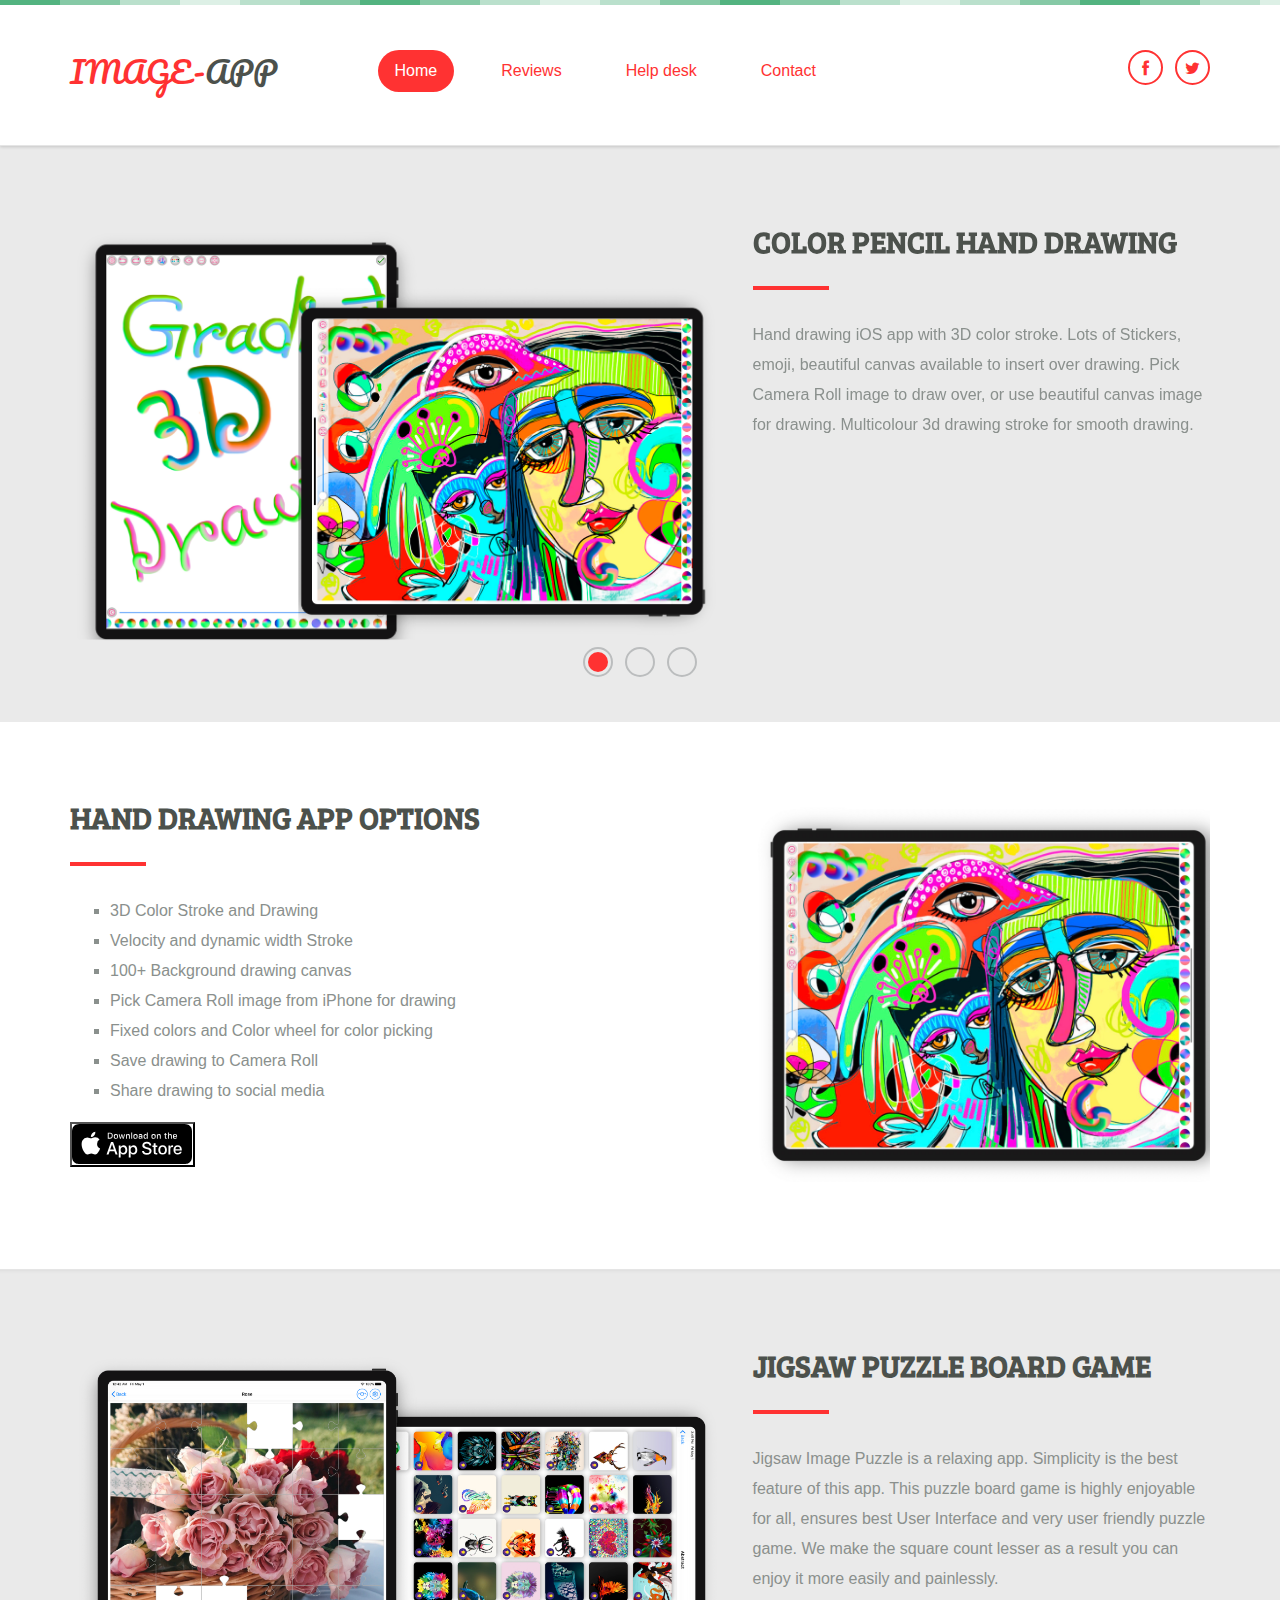
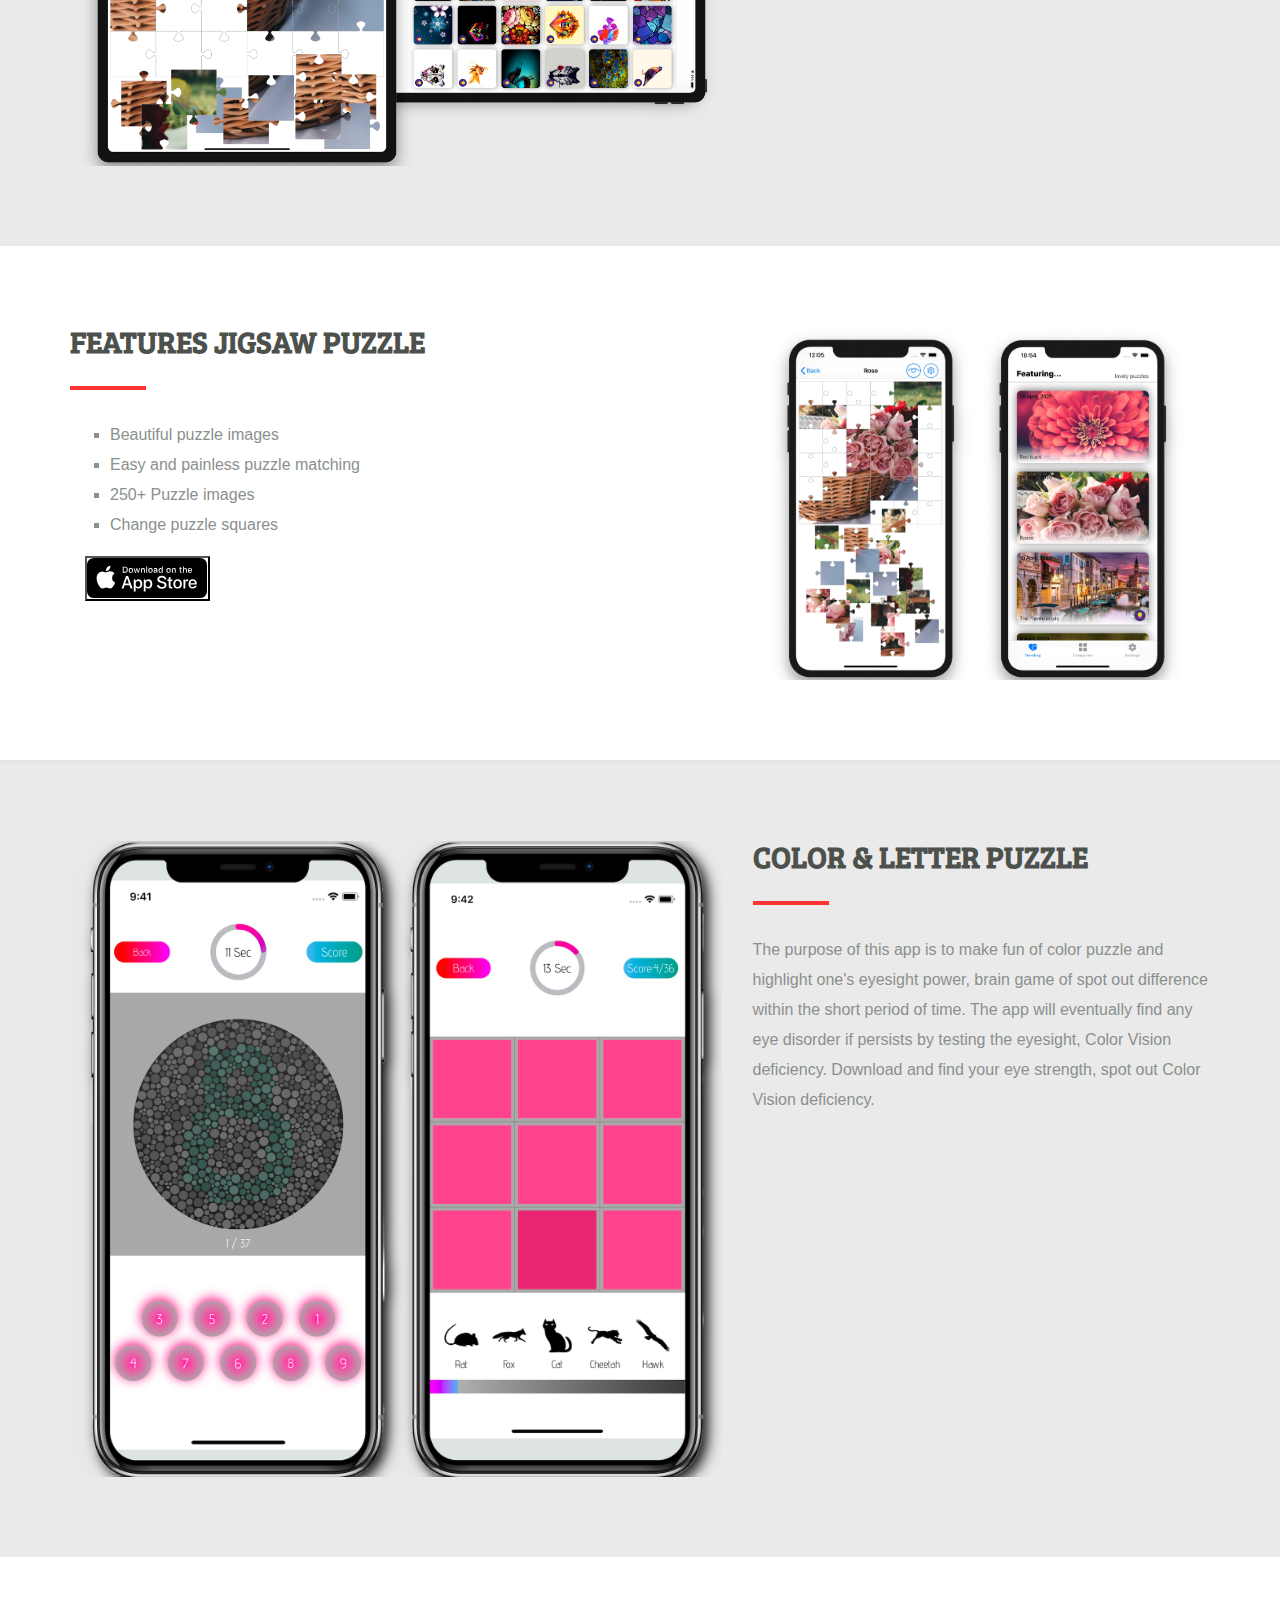
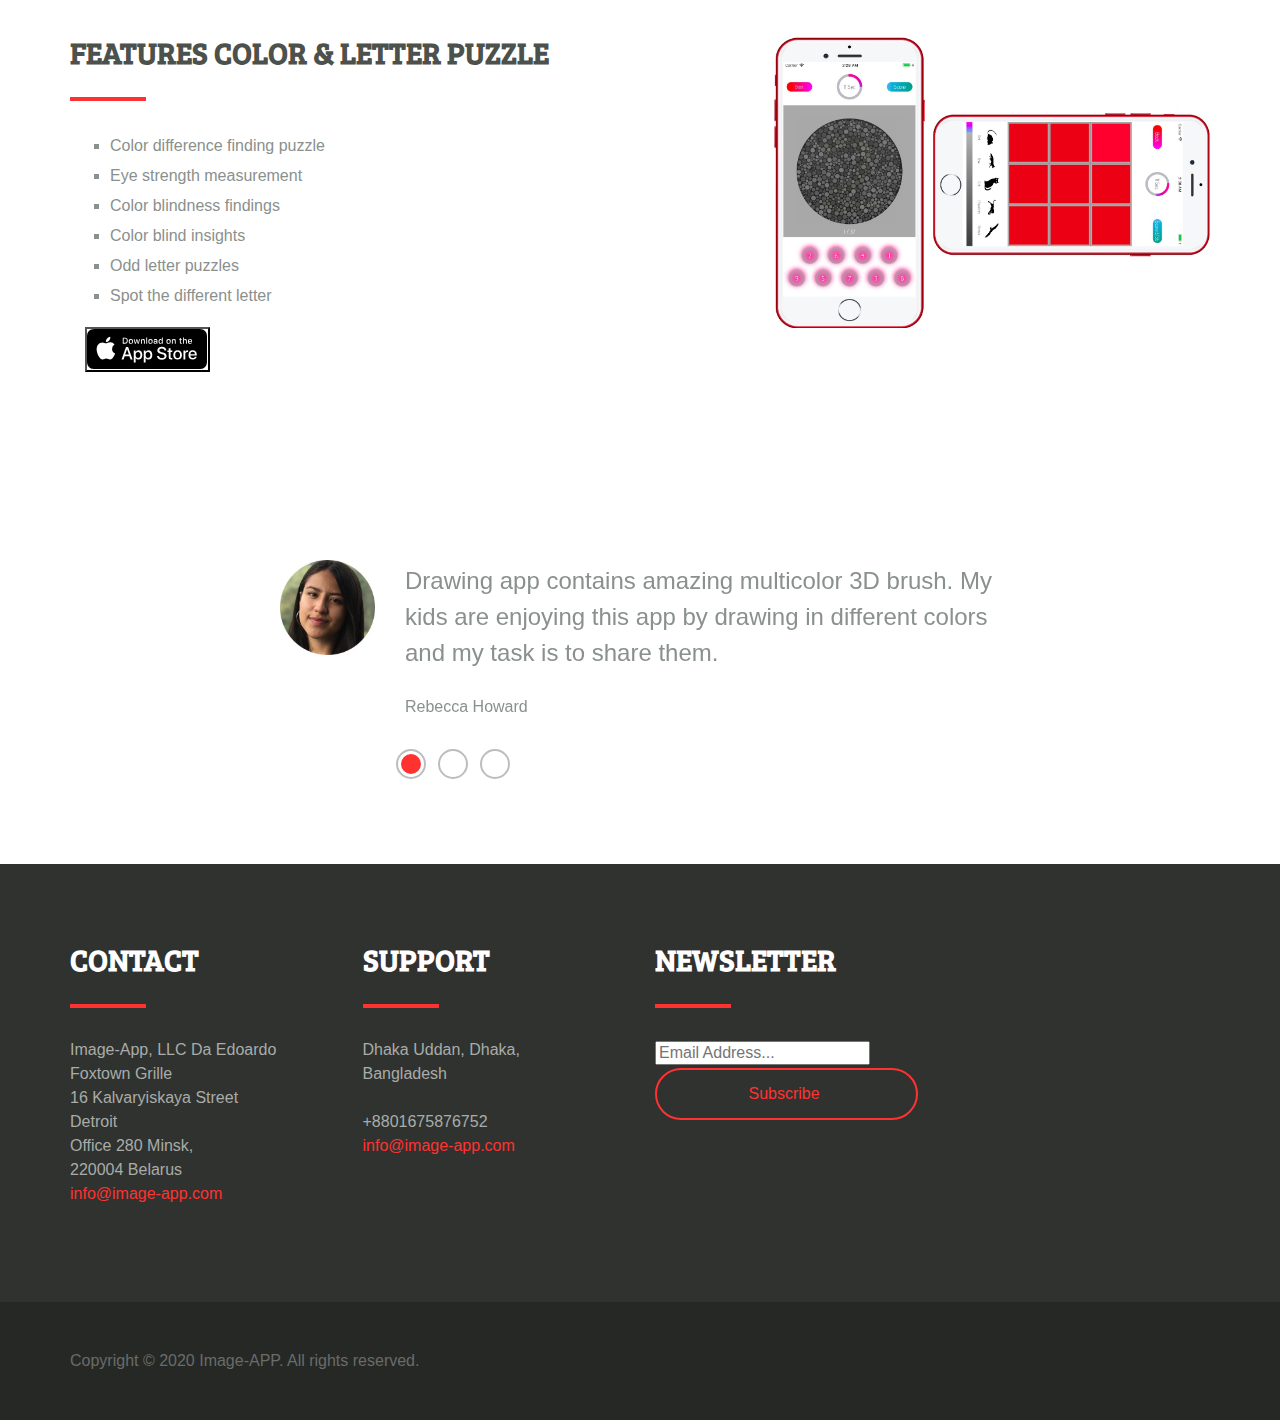
<file: index.html>
<!DOCTYPE html>
<!--[if lt IE 7]>      <html class="no-js lt-ie9 lt-ie8 lt-ie7"> <![endif]-->
<!--[if IE 7]>         <html class="no-js lt-ie9 lt-ie8"> <![endif]-->
<!--[if IE 8]>         <html class="no-js lt-ie9"> <![endif]-->
<!--[if gt IE 8]><!-->
<html class="no-js">
<!--<![endif]-->

<head>
    <meta charset="utf-8">
    <meta http-equiv="X-UA-Compatible" content="IE=edge,chrome=1">

    <title>image-app</title>

    <meta name="description" content="image-app, puzzle image, letter puzzle, jigsaw puzzle, board game, face mask, face recognistion, face app">
    <meta name="viewport" content="width=device-width, initial-scale=1, minimum-scale=1">

    <link rel="stylesheet" href="css/normalize-and-boilerplate.css" />
    <link rel="stylesheet" href="css/font-awesome.css" />
    <link rel="stylesheet" href="css/flexslider.css" />
    <link rel="stylesheet" href="css/style.css" />

    <link href='http://fonts.googleapis.com/css?family=Bree+Serif|Pacifico' rel='stylesheet' type='text/css' />

    <script src="js/vendor/modernizr-2.6.2-respond-1.1.0.min.js"></script>
</head>

<body>

    <!-- start: off canvas area -->
    <aside class="off-canvas">
        <div class="row">
            <div class="columns col-17">
                <nav class="main-nav">
                    <ul>
                        <li><a class="current" href="index.html">Home</a></li>
                        <li><a href="reviews.html">Reviews</a></li>
                        <li><a href="help-desk.html">Help desk</a></li>
                        <li><a href="contact.html">Contact</a></li>
                    </ul>
                </nav>
            </div>
            <div class="columns col-12">
                <div class="social-links">
                    <a href="https://www.facebook.com/imagebucket.hashtag" title="Like us on Facebook">
                        <i class="fa fa-facebook"></i>
                    </a>
                    <a href="https://twitter.com/threedotsgame" title="Follow us on Twitter">
                        <i class="fa fa-twitter"></i>
                    </a>
                </div>
            </div>
        </div>
    </aside>
    <!-- end: off canvas area -->

    <!-- start: ON canvas area -->
    <div class="on-canvas">
        <div class="canvas-overlay"></div>

        <header class="header">
            <div class="row max-inner">
                <div class="columns col-3">
                    <a href="#" class="toggle-off-canvas"><i class="fa fa-bars"></i></a>
                    <a href="index.html" class="logo">
                        <span class="highlight-color">IMAGE-</span>APP
                    </a>
                </div>
                <div class="columns col-7">
                    <nav class="main-nav">
                        <ul>
                            <li><a class="current" href="index.html">Home</a></li>
                            <li><a href="reviews.html">Reviews</a></li>
                            <li><a href="help-desk.html">Help desk</a></li>
                            <li><a href="contact.html">Contact</a></li>
                        </ul>
                    </nav>
                </div>
                <div class="columns col-2">
                    <div class="social-links">
                        <a href="https://www.facebook.com/imagebucket.hashtag" title="Like us on Facebook">
                            <i class="fa fa-facebook"></i>
                        </a>
                        <a href="https://twitter.com/threedotsgame" title="Follow us on Twitter">
                            <i class="fa fa-twitter"></i>
                        </a>
                    </div>
                </div>
            </div>
        </header>

        <div class="main">

            <section class="features-listing">

                <div class="row feature">
                    <div class="max-inner">

                        <div class="flexslider">
                            <ul class="slides">
                                <!-- start: slide -->
                                <li>
                                    <div class="columns col-7 feature-image">
                                        <img src="images/covers/hand_drawing_cover.png" alt="Professional interface" />
                                    </div>
                                    <div class="columns col-5 feature-desc">
                                        <h2>color pencil hand drawing</h2>
                                        <p>Hand drawing iOS app with 3D color stroke. Lots of Stickers, emoji, beautiful canvas available to insert over drawing. Pick Camera Roll image to draw over, or use beautiful canvas image for drawing. Multicolour
                                            3d drawing stroke for smooth drawing.</div>
                                </li>
                                <!-- end: slide -->
                                <!-- start: slide -->
                                <li>
                                    <div class="columns col-7 feature-image ">
                                        <img src="images/covers/puzzle_cover.png " alt="Professional interface " />
                                    </div>
                                    <div class="columns col-5 feature-desc ">
                                        <h2>Jigsaw Puzzle board game</h2>
                                        <p>Jigsaw Image Puzzle is a relaxing app. Simplicity is the best feature of this app. This puzzle board game is highly enjoyable for all, ensures best User Interface and very user friendly puzzle game. We make the
                                            square count lesser as a result you can enjoy it more easily and painlessly.</div>
                                </li>
                                <li>
                                    <div class="columns col-7 feature-image ">
                                        <img src="images/covers/slider_bnner.png " alt="Professional interface " />
                                    </div>
                                    <div class="columns col-5 feature-desc ">
                                        <h2>Color & Letter Puzzle</h2>
                                        <p>The purpose of this app is to make fun of color puzzle and highlight one's eyesight power, brain game of spot out difference within the short period of time. The app will eventually find any eye disorder if persists
                                            by testing the eyesight, Color Vision deficiency. Download and find your eye strength, spot out Color Vision deficiency.</div>

                                </li>
                            </ul>
                        </div>


                    </div>
                </div>
                <div class="row feature">
                    <div class="max-inner">
                        <div class="columns col-7 feature-image">
                            <img src="images/banner/hand_drawing_banner.jpg" alt="A lot of options" />
                        </div>
                        <div class="columns col-5 feature-desc">
                            <h2>HAND DRAWING APP OPTIONS</h2>
                            <ul style="list-style-type:square;">
                                <li>3D Color Stroke and Drawing</li>
                                <li>Velocity and dynamic width Stroke</li>
                                <li>100+ Background drawing canvas</li>
                                <li>Pick Camera Roll image from iPhone for drawing</li>
                                <li>Fixed colors and Color wheel for color picking</li>
                                <li>Save drawing to Camera Roll</li>
                                <li>Share drawing to social media</li>
                            </ul>
                        </div>
                        <div class="columns col-3  feature-desc">
                            <button id="downloadButton" class="downloadButton" data-url="" onclick="location.href = 'https://apps.apple.com/us/app/color-pencil-hand-drawing-app/id1388223019?ls=1';">
                            </button>
                        </div>
                    </div>
                </div>


                <div class="row feature ">
                    <div class="max-inner ">


                        <div class="columns col-7 feature-image ">
                            <img src="images/covers/puzzle_cover.png " alt="Professional interface " />
                        </div>
                        <div class="columns col-5 feature-desc ">
                            <h2>Jigsaw Puzzle board game</h2>
                            <p>Jigsaw Image Puzzle is a relaxing app. Simplicity is the best feature of this app. This puzzle board game is highly enjoyable for all, ensures best User Interface and very user friendly puzzle game. We make the square count
                                lesser as a result you can enjoy it more easily and painlessly.</div>
                    </div>
                </div>
                <div class="row feature ">
                    <div class="max-inner ">
                        <div class="columns col-7 feature-image ">
                            <img src="images/banner/puzzle_banner.jpg" alt="A lot of options " />
                        </div>
                        <div class="columns col-5 feature-desc ">
                            <h2>FEATURES JIGSAW PUZZLE</h2>
                            <ul style="list-style-type:square; ">

                                <li>Beautiful puzzle images</li>
                                <li>Easy and painless puzzle matching</li>
                                <li>250+ Puzzle images</li>
                                <li>Change puzzle squares</li>
                            </ul>
                            <div class="columns col-3  feature-desc">
                                <button id="downloadButton" class="downloadButton" data-url="" onclick="location.href = 'https://apps.apple.com/us/app/jigsaw-puzzle-kids-board-game/id1388645595?ls=1';">
                                        </button>
                            </div>
                        </div>
                    </div>
                </div>

                <div class="row feature ">
                    <div class="max-inner ">


                        <div class="columns col-7 feature-image ">
                            <img src="images/covers/color_puzzle_cover.png " alt="Professional interface " />
                        </div>
                        <div class="columns col-5 feature-desc ">
                            <h2>Color & Letter Puzzle</h2>
                            <p>The purpose of this app is to make fun of color puzzle and highlight one's eyesight power, brain game of spot out difference within the short period of time. The app will eventually find any eye disorder if persists by testing
                                the eyesight, Color Vision deficiency. Download and find your eye strength, spot out Color Vision deficiency.</div>
                    </div>
                </div>
                <div class="row feature ">
                    <div class="max-inner ">
                        <div class="columns col-7 feature-image ">
                            <img src="images/banner/color_puzzle_banner.jpg" alt="A lot of options " />
                        </div>
                        <div class="columns col-5 feature-desc ">
                            <h2>FEATURES COLOR & LETTER PUZZLE</h2>
                            <ul style="list-style-type:square; ">

                                <li>Color difference finding puzzle</li>
                                <li>Eye strength measurement</li>
                                <li>Color blindness findings</li>
                                <li>Color blind insights</li>
                                <li>Odd letter puzzles</li>
                                <li>Spot the different letter</li>
                            </ul>
                            <div class="columns col-3  feature-desc">
                                <button id="downloadButton" class="downloadButton" data-url="" onclick="location.href = 'https://apps.apple.com/us/app/color-difference-letter-puzzle/id1395067068?ls=1';">
                                        </button>
                            </div>
                        </div>
                    </div>
                </div>
        </div>


        <section class="reviews-block ">
            <div class="row ">
                <div class="max-inner ">
                    <div class="columns col-8 col-centered reviews-slider ">

                        <div class="flexslider ">
                            <ul class="slides ">
                                <!-- start: slide -->
                                <li>
                                    <div class="row review ">
                                        <div class="columns col-2 ">
                                            <img src="images/covers/avatar1.jpg " alt="Jason Howard " class="avatar " />
                                        </div>
                                        <div class="columns col-10 ">
                                            <blockquote>
                                                <p>

                                                    Drawing app contains amazing multicolor 3D brush. My kids are enjoying this app by drawing in different colors and my task is to share them.
                                                </p>
                                                <cite>Rebecca Howard</cite>
                                            </blockquote>
                                        </div>
                                    </div>
                                </li>
                                <!-- end: slide -->
                                <!-- start: slide -->
                                <li>
                                    <div class="row review ">
                                        <div class="columns col-2 ">
                                            <img src="images/covers/avatar2.jpg" alt="Jason Howard " class="avatar " />
                                        </div>
                                        <div class="columns col-10 ">
                                            <blockquote>
                                                <p>
                                                    Color puzzle app is amazing. My eye can spot color difference in a long range and this app proves me right. I have a hawk eye. :)
                                                </p>
                                                <cite>Bobby Anderson</cite>
                                            </blockquote>
                                        </div>
                                    </div>
                                </li>
                                <!-- end: slide -->
                                <!-- start: slide -->
                                <li>
                                    <div class="row review ">
                                        <div class="columns col-2 ">
                                            <img src="images/covers/avatar3.png" alt="Jason Howard " class="avatar " />
                                        </div>
                                        <div class="columns col-10 ">
                                            <blockquote>
                                                <p>
                                                    I have played the puzzle image game all day long, I feel good as It requires less effort.
                                                </p>
                                                <cite>Juan Kimberley</cite>
                                            </blockquote>
                                        </div>
                                    </div>
                                </li>
                                <!-- end: slide -->
                            </ul>
                        </div>

                    </div>
                </div>
            </div>
        </section>
        <footer class="footer ">
            <div class="row ">
                <div class="max-inner footer-content ">
                    <div class="columns col-3 ">
                        <h3>Contact</h3>
                        <p>
                            Image-App, LLC Da Edoardo Foxtown Grille<br /> 16 Kalvaryiskaya Street<br /> Detroit
                            <br />Office 280 Minsk,<br /> 220004 Belarus<br/>
                            <a onclick="window.open('mailto:info@image-app.com?subject=Review on image-app');">info@image-app.com</a>
                        </p>
                    </div>
                    <div class="columns col-3 ">
                        <h3>Support</h3>
                        <p>
                            Dhaka Uddan, Dhaka, <br/>Bangladesh
                            <br /><br />+8801675876752<br/>
                            <a onclick="window.open('mailto:info@image-app.com?subject=Review on image-app');">info@image-app.com</a>
                        </p>
                    </div>
                    <div class="columns col-3 ">
                        <h3>Newsletter</h3>
                        <form>
                            <input placeholder="Email Address... " type="text ">
                            <input type="submit " value="Subscribe " class="submit ">
                        </form>
                    </div>
                </div>
            </div>
            <div class="row copyright ">
                <div class="max-inner ">
                    <div class="row ">
                        <div class="columns col-12 ">
                            <p>Copyright &copy; 2020 Image-APP. All rights reserved.</p>
                        </div>
                    </div>
                </div>
            </div>
        </footer>
    </div>




    <script src="//ajax.googleapis.com/ajax/libs/jquery/1.10.1/jquery.js "></script>
    <script>
        window.jQuery || document.write('<script src="js/vendor/jquery-1.10.1.js "><\/script>')
    </script>

    <script src="js/plugins.js "></script>
    <script src="js/main.js "></script>

    <script>
        var _gaq = [
            ['_setAccount', 'UA-XXXXX-X'],
            ['_trackPageview']
        ];
        (function(d, t) {
            var g = d.createElement(t),
                s = d.getElementsByTagName(t)[0];
            g.src = '//www.google-analytics.com/ga.js';
            s.parentNode.insertBefore(g, s)
        }(document, 'script'));
    </script>
</body>

</html>
</file>
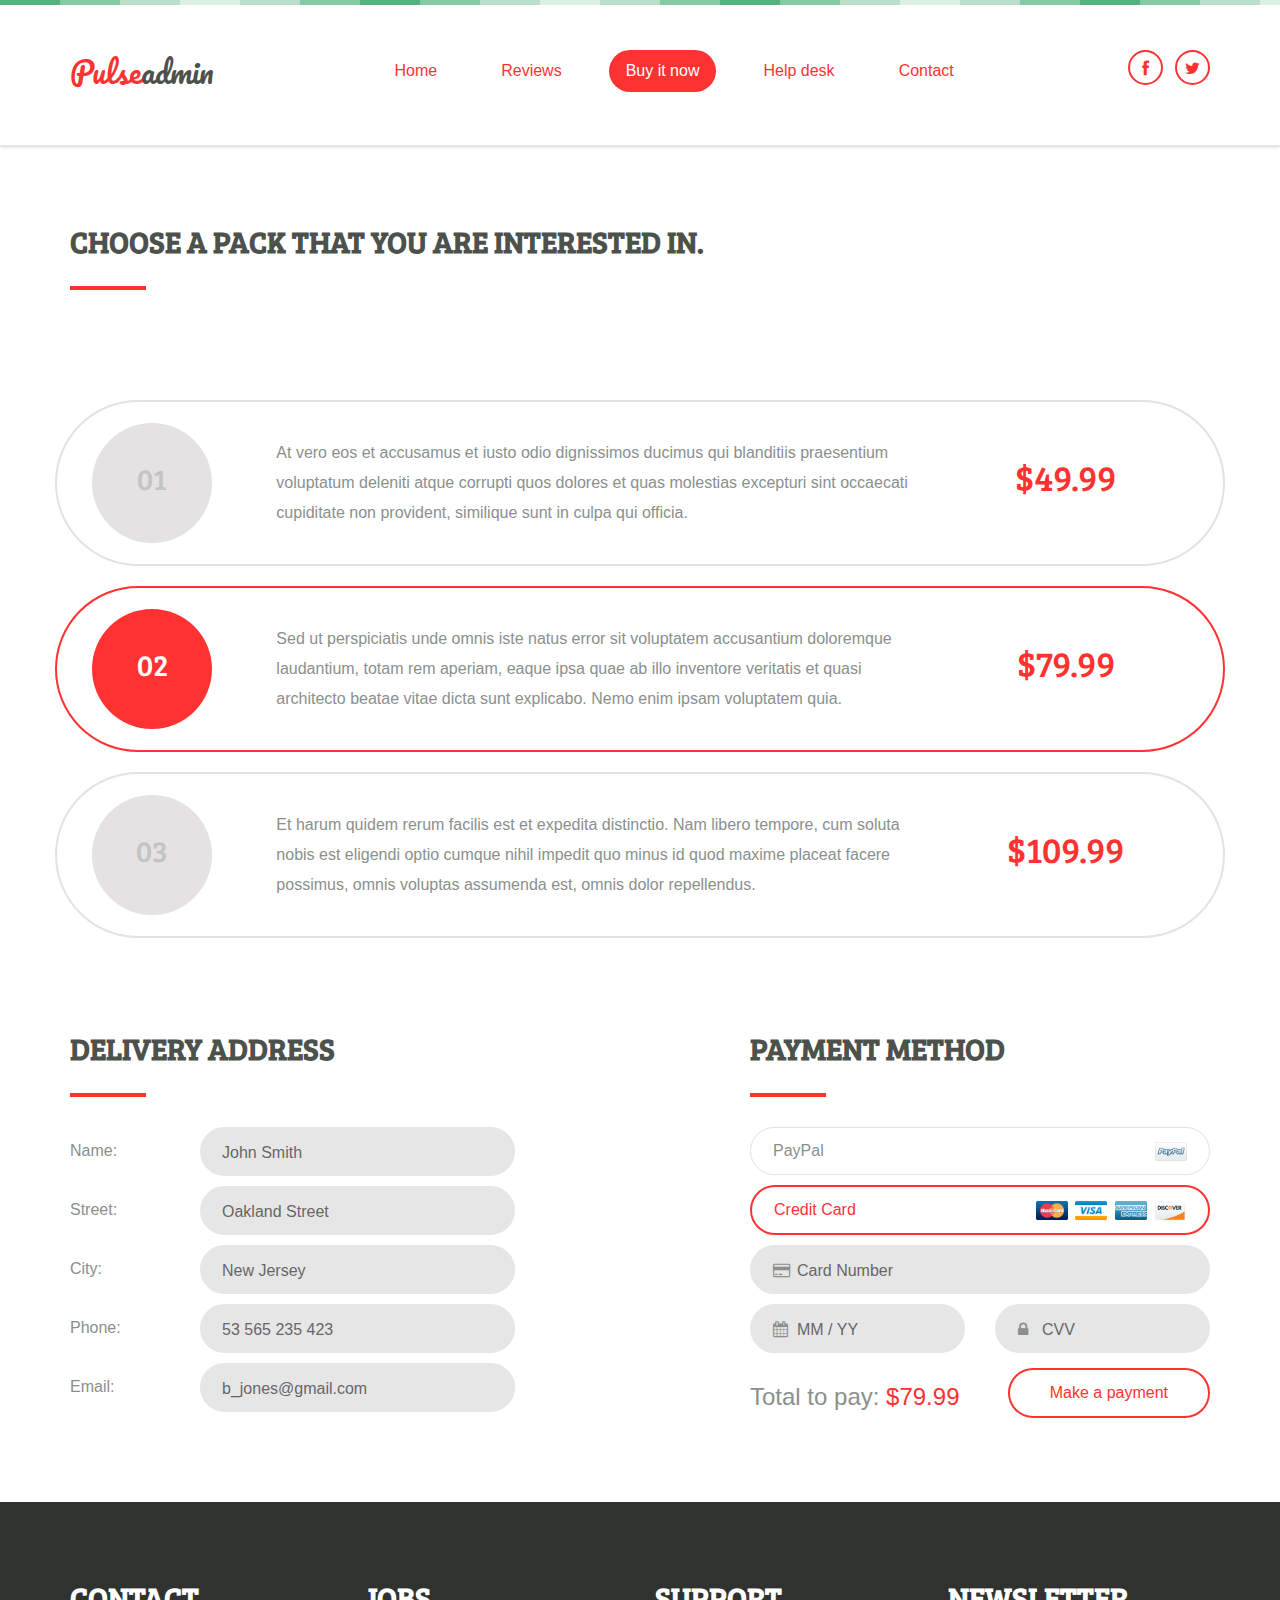
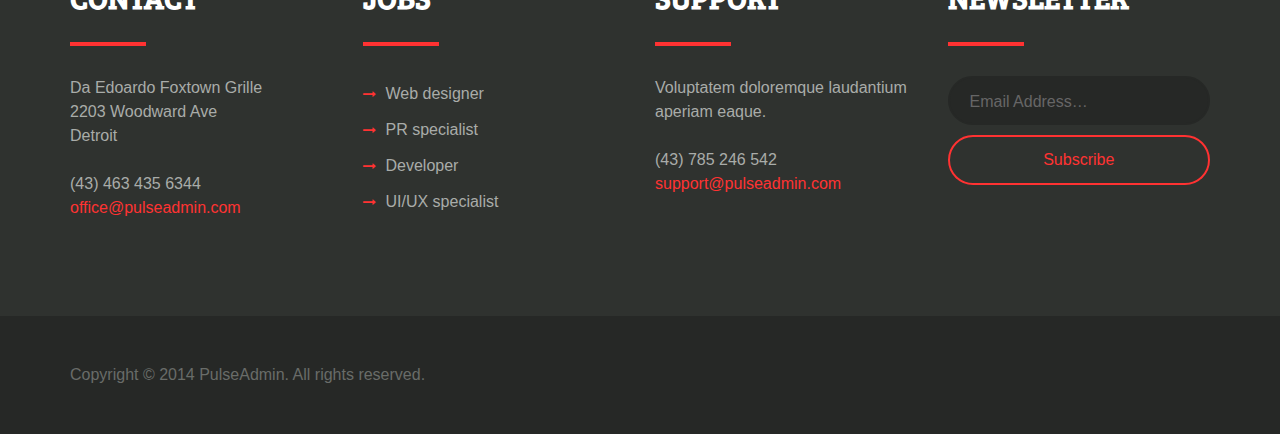
<file: buy-it-now.html>
<!DOCTYPE html>
<!--[if lt IE 7]>      <html class="no-js lt-ie9 lt-ie8 lt-ie7"> <![endif]-->
<!--[if IE 7]>         <html class="no-js lt-ie9 lt-ie8"> <![endif]-->
<!--[if IE 8]>         <html class="no-js lt-ie9"> <![endif]-->
<!--[if gt IE 8]><!--> <html class="no-js"> <!--<![endif]-->
  <head>
    <meta charset="utf-8">
    <meta http-equiv="X-UA-Compatible" content="IE=edge,chrome=1">
    
    <title>Buy It Now</title>

    <meta name="description" content="Pulseadmin - A clean, responsive HTML template">
    <meta name="viewport" content="width=device-width, initial-scale=1, minimum-scale=1">

    <link rel="stylesheet" href="css/normalize-and-boilerplate.css" />
    <link rel="stylesheet" href="css/font-awesome.css" />
    <link rel="stylesheet" href="css/flexslider.css" />
    <link rel="stylesheet" href="css/style.css" />

    <link href='http://fonts.googleapis.com/css?family=Bree+Serif|Pacifico' rel='stylesheet' />

    <script src="js/vendor/modernizr-2.6.2-respond-1.1.0.min.js"></script>
  </head>
  <body>


    <!-- start: off canvas area -->
    <aside class="off-canvas">
      <div class="row">
        <div class="columns col-17">
          <nav class="main-nav">
            <ul>
              <li><a href="index.html">Home</a></li>
              <li><a class="current" href="reviews.html">Reviews</a></li>
              <li><a href="buy-it-now.html">Buy it now</a></li>
              <li><a href="help-desk.html">Help desk</a></li>
              <li><a href="contact.html">Contact</a></li>
            </ul>
          </nav>
        </div>
        <div class="columns col-12">
          <div class="social-links">
            <a href="#" title="Like us on Facebook">
              <i class="fa fa-facebook"></i>
            </a>
            <a href="#" title="Follow us on Twitter">
              <i class="fa fa-twitter"></i>
            </a>
          </div>
        </div>        
      </div>
    </aside>
    <!-- end: off canvas area -->

    <!-- start: ON canvas area -->
    <div class="on-canvas">
      <div class="canvas-overlay"></div>

      <header class="header">
        <div class="row max-inner">
          <div class="columns col-3">
            <a href="#" class="toggle-off-canvas"><i class="fa fa-bars"></i></a>
            <a href="index.html" class="logo">
              <span class="highlight-color">Pulse</span>admin
            </a>
          </div>
          <div class="columns col-7">
            <nav class="main-nav">
              <ul>
                <li><a href="index.html">Home</a></li>
                <li><a href="reviews.html">Reviews</a></li>
                <li><a class="current" href="buy-it-now.html">Buy it now</a></li>
                <li><a href="help-desk.html">Help desk</a></li>
                <li><a href="contact.html">Contact</a></li>
              </ul>
            </nav>
          </div>
          <div class="columns col-2">
            <div class="social-links">
              <a href="#" title="Like us on Facebook">
                <i class="fa fa-facebook"></i>
              </a>
              <a href="#" title="Follow us on Twitter">
                <i class="fa fa-twitter"></i>
              </a>
            </div>
          </div>
        </div>
      </header>

      <div class="main">
        <div class="max-inner">
          <div class="row">
            <div class="columns col-12">
              <header>
                <header class="section-heading">
                <h2>Choose a pack that you are interested in.</h2>
              </header>
            </div>
          </div>

          <div class="row plans-wrapper">

            <!-- start: pricing plan -->
            <a href="#" class="select-price">
              <div class="columns col-12 pricing-plan">
                <div class="columns col-2">&nbsp;</div>
                <div class="columns col-7 plan-desc">
                  <p>At vero eos et accusamus et iusto odio dignissimos ducimus qui blanditiis praesentium voluptatum deleniti atque corrupti quos dolores et quas molestias excepturi sint occaecati cupiditate non provident, similique sunt in culpa qui officia.</p>
                </div>
                <div class="columns col-3">
                  <div class="plan-price">$49.99</div>
                </div>
              </div>
            </a>
            <!-- end: pricing plan -->
          
            <!-- start: pricing plan -->
            <a href="#" class="select-price highlight-plan">
              <div class="columns col-12 pricing-plan">
                <div class="columns col-2">&nbsp;</div>
                <div class="columns col-7 plan-desc">
                  <p>Sed ut perspiciatis unde omnis iste natus error sit voluptatem accusantium doloremque laudantium, totam rem aperiam, eaque ipsa quae ab illo inventore veritatis et quasi architecto beatae vitae dicta sunt explicabo. Nemo enim ipsam voluptatem quia.</p>
                </div>
                <div class="columns col-3">
                  <div class="plan-price">$79.99</div>
                </div>
              </div>
            </a>
            <!-- end: pricing plan -->
          
            <!-- start: pricing plan -->
            <a href="#" class="select-price">
              <div class="columns col-12 pricing-plan">
                <div class="columns col-2">&nbsp;</div>
                <div class="columns col-7 plan-desc">
                  <p>Et harum quidem rerum facilis est et expedita distinctio. Nam libero tempore, cum soluta nobis est eligendi optio cumque nihil impedit quo minus id quod maxime placeat facere possimus, omnis voluptas assumenda est, omnis dolor repellendus.</p>
                </div>
                <div class="columns col-3">
                  <div class="plan-price">$109.99</div>
                </div>
              </div>
            </a>
            <!-- end: pricing plan -->

          </div>


          <div class="row">
            <div class="columns col-12">
              <form class="order-form has-payment" novalidate autocomplete="on">
                <div class="row">
                  <div class="columns col-5 no-left-pad">
                    <h2>Delivery Address</h2>
                    <div class="row">
                      <div class="columns col-3 no-left-pad"><label for="name" class="inline-label">Name:</label></div>
                      <div class="columns col-9"><input placeholder="John Smith" type="text" /></div>
                    </div>
                    <div class="row">
                      <div class="columns col-3 no-left-pad"><label for="street" class="inline-label">Street:</label></div>
                      <div class="columns col-9"><input placeholder="Oakland Street" type="text" /></div>
                    </div>
                    <div class="row">
                      <div class="columns col-3 no-left-pad"><label for="city" class="inline-label">City:</label></div>
                      <div class="columns col-9"><input placeholder="New Jersey" type="text" /></div>
                    </div>
                    <div class="row">
                      <div class="columns col-3 no-left-pad"><label for="phone" class="inline-label">Phone:</label></div>
                      <div class="columns col-9"><input placeholder="53 565 235 423" type="text" /></div>
                    </div>
                    <div class="row">
                      <div class="columns col-3 no-left-pad"><label for="email" class="inline-label">Email:</label></div>
                      <div class="columns col-9"><input placeholder="b_jones@gmail.com" type="email" required /></div>
                    </div>
                  </div>
                  <div class="columns col-2">&nbsp;</div>
                  <div class="columns col-5 no-right-pad">
                    <h2>Payment Method</h2>

                    <div class="row">
                      <div class="columns col-12 no-left-pad no-right-pad">
                        <a href="#" class="toggle-fields paypal-fields">                    
                          PayPal
                          <span class="accepted-cards">
                            <img src="images/paypal-card-icon.png" alt="pay with PayPal" />
                          </span>
                        </a>
                      </div>
                      <div class="columns col-12 no-left-pad no-right-pad">
                        <a href="#" class="toggle-fields toggle-cc-fields active-fields">                    
                          Credit Card
                          <span class="accepted-cards">
                            <img src="images/mc-card-icon.png" alt="pay with credit card" />
                            <img src="images/visa-card-icon.png" alt="pay with credit card" />
                            <img src="images/amex-card-icon.png" alt="pay with credit card" />
                            <img src="images/discover-card-icon.png" alt="pay with credit card" />
                          </span>
                        </a>
                      </div>
                    </div>


                    <div class="cc-fields">

                      <div class="row">
                        <div class="columns col-12 no-left-pad no-right-pad">
                          <span class="cc-icon">
                            <input type="text" class="cc-number" pattern="\d*" x-autocompletetype="cc-number" placeholder="Card Number" required>
                          </span>
                        </div>
                      </div>

                      <div class="row">
                        <div class="columns col-6 no-left-pad">
                          <span class="cc-exp-icon">
                            <input type="text" class="cc-exp" pattern="\d*" x-autocompletetype="cc-exp" placeholder="MM / YY" required maxlength="9">
                          </span>
                        </div>
                        <div class="columns col-6 no-right-pad">
                          <span class="cc-cvc-icon">
                            <input type="text" class="cc-cvc" pattern="\d*" x-autocompletetype="cc-csc" placeholder="CVV" required  autocomplete="off">
                          </span>
                        </div>
                      </div>

                      <div class="row"><span class="validation-feedback"></span></div>

                    </div>

                      
                    <div class="row order-totals">
                      <div class="columns col-6 no-left-pad">
                        <span class="total-price">Total to pay: <span class="highlight-color">$79.99</span></span>
                      </div>
                      <div class="columns col-6 no-right-pad">
                        <input type="submit" value="Make a payment" class="submit float-right">
                      </div>
                    </div>


                  </div>
                </div>
              </form>
            </div>
          </div>


        </div>
      </div>

      <footer class="footer">
        <div class="row">
          <div class="max-inner footer-content">
            <div class="columns col-3">
              <h3>Contact</h3>
              <p>
                Da Edoardo Foxtown Grille<br />
                2203 Woodward Ave<br />
                Detroit
                <br /><br />
                (43) 463 435 6344<br />
                <a href="#">office@pulseadmin.com</a>
              </p>
            </div>
            <div class="columns col-3">
              <h3>Jobs</h3>
              <ul>
                <li><a href="#">Web designer</a></li>
                <li><a href="#">PR specialist</a></li>
                <li><a href="#">Developer</a></li>
                <li><a href="#">UI/UX specialist</a></li>
              </ul>
            </div>
            <div class="columns col-3">
              <h3>Support</h3>
              <p>
                Voluptatem doloremque laudantium aperiam eaque.
                <br /><br />
                (43) 785 246 542<br />
                <a href="#">support@pulseadmin.com</a>
              </p>
            </div>
            <div class="columns col-3">
              <h3>Newsletter</h3>
              <form>
                <input placeholder="Email Address&hellip;" type="text">
                <input type="submit" value="Subscribe" class="submit">
              </form>
            </div>
          </div>
        </div>
        <div class="row copyright">
          <div class="max-inner">
            <div class="row">
              <div class="columns col-12">
                <p>Copyright &copy; 2014 PulseAdmin. All rights reserved.</p>
              </div>
            </div>
          </div>
        </div>
      </footer>
    </div>
    <!-- end: ON canvas area -->


    <script src="//ajax.googleapis.com/ajax/libs/jquery/1.10.1/jquery.js"></script>
    <script>window.jQuery || document.write('<script src="js/vendor/jquery-1.10.1.js"><\/script>')</script>

    <script src="js/plugins.js"></script>
    <script src="js/main.js"></script>

    <script>
      var _gaq=[['_setAccount','UA-XXXXX-X'],['_trackPageview']];
      (function(d,t){var g=d.createElement(t),s=d.getElementsByTagName(t)[0];
      g.src='//www.google-analytics.com/ga.js';
      s.parentNode.insertBefore(g,s)}(document,'script'));
    </script>
  </body>
</html>
</file>
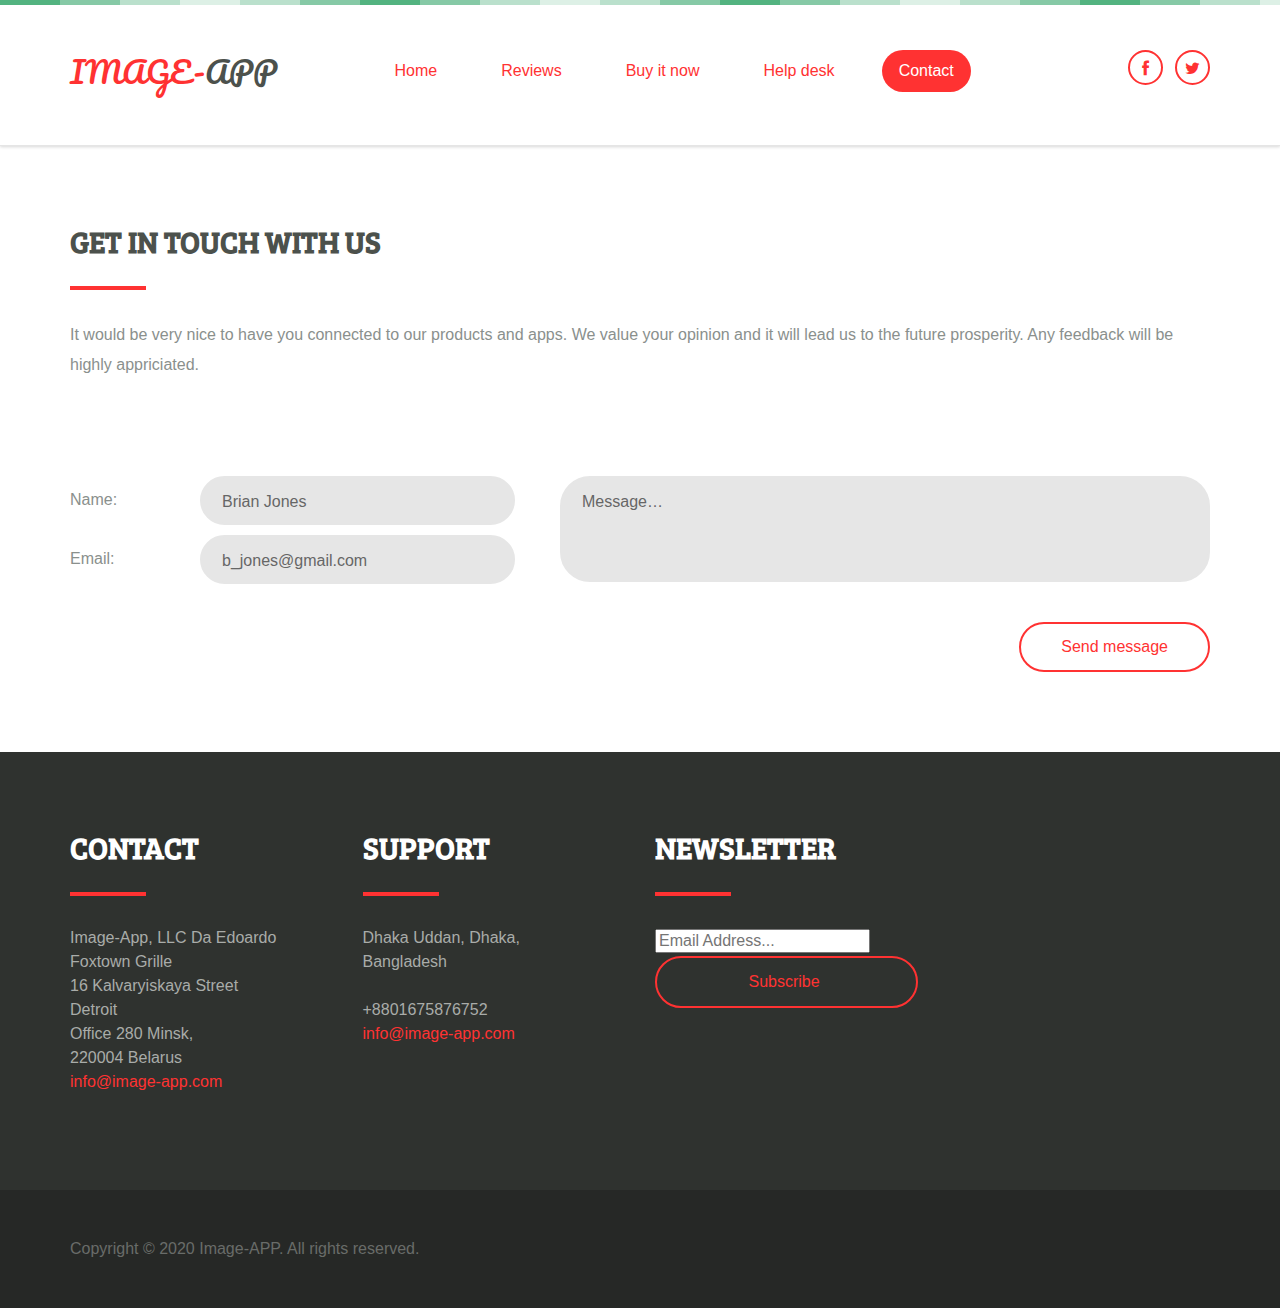
<file: contact.html>
<!DOCTYPE html>
<!--[if lt IE 7]>      <html class="no-js lt-ie9 lt-ie8 lt-ie7"> <![endif]-->
<!--[if IE 7]>         <html class="no-js lt-ie9 lt-ie8"> <![endif]-->
<!--[if IE 8]>         <html class="no-js lt-ie9"> <![endif]-->
<!--[if gt IE 8]><!-->
<html class="no-js">
<!--<![endif]-->

<head>
    <meta charset="utf-8">
    <meta http-equiv="X-UA-Compatible" content="IE=edge,chrome=1">

    <title>image-app</title>

    <meta name="description" content="image-app, puzzle, image puzzle, jigsaw image, board game">
    <meta name="viewport" content="width=device-width, initial-scale=1, minimum-scale=1">

    <link rel="stylesheet" href="css/normalize-and-boilerplate.css" />
    <link rel="stylesheet" href="css/font-awesome.css" />
    <link rel="stylesheet" href="css/flexslider.css" />
    <link rel="stylesheet" href="css/style.css" />

    <link href='http://fonts.googleapis.com/css?family=Bree+Serif|Pacifico' rel='stylesheet' type='text/css' />

    <script src="js/vendor/modernizr-2.6.2-respond-1.1.0.min.js"></script>
</head>

<body>


    <!-- start: off canvas area -->
    <aside class="off-canvas">
        <div class="row">
            <div class="columns col-17">
                <nav class="main-nav">
                    <ul>
                        <li><a href="index.html">Home</a></li>
                        <li><a href="reviews.html">Reviews</a></li>
                        <li><a href="help-desk.html">Help desk</a></li>
                        <li><a class="current" href="contact.html">Contact</a></li>
                    </ul>
                </nav>
            </div>
            <div class="columns col-12">
                <div class="social-links">
                    <a href="#" title="Like us on Facebook">
                        <i class="fa fa-facebook"></i>
                    </a>
                    <a href="#" title="Follow us on Twitter">
                        <i class="fa fa-twitter"></i>
                    </a>
                </div>
            </div>
        </div>
    </aside>
    <!-- end: off canvas area -->

    <!-- start: ON canvas area -->
    <div class="on-canvas">
        <div class="canvas-overlay"></div>

        <header class="header">
            <div class="row max-inner">
                <div class="columns col-3">
                    <a href="#" class="toggle-off-canvas"><i class="fa fa-bars"></i></a>
                    <a href="index.html" class="logo">
                        <span class="highlight-color">IMAGE-</span>APP
                    </a>
                </div>
                <div class="columns col-7">
                    <nav class="main-nav">
                        <ul>
                            <li><a href="index.html">Home</a></li>
                            <li><a href="reviews.html">Reviews</a></li>
                            <li><a href="buy-it-now.html">Buy it now</a></li>
                            <li><a href="help-desk.html">Help desk</a></li>
                            <li><a class="current" href="contact.html">Contact</a></li>
                        </ul>
                    </nav>
                </div>
                <div class="columns col-2">
                    <div class="social-links">
                        <a href="#" title="Like us on Facebook">
                            <i class="fa fa-facebook"></i>
                        </a>
                        <a href="#" title="Follow us on Twitter">
                            <i class="fa fa-twitter"></i>
                        </a>
                    </div>
                </div>
            </div>
        </header>

        <div class="main">
            <div class="max-inner">
                <div class="row">
                    <div class="columns col-12">
                        <header class="section-heading">
                            <h2>Get in touch with us</h2>
                            <p>
                                It would be very nice to have you connected to our products and apps. We value your opinion and it will lead us to the future prosperity. Any feedback will be highly appriciated.


                            </p>
                        </header>
                    </div>
                </div>

                <div class="row">
                    <div class="columns col-12">
                        <!-- <h2>Get in touch with us</h2> -->
                        <form class="contact-form">
                            <div class="row">
                                <div class="columns col-5 no-left-pad">
                                    <div class="row">
                                        <div class="columns col-3 no-left-pad"><label for="name" class="inline-label">Name:</label></div>
                                        <div class="columns col-9"><input placeholder="Brian Jones" type="text" /></div>
                                    </div>

                                    <div class="columns col-3 no-left-pad"><label for="email" class="inline-label">Email:</label></div>
                                    <div class="columns col-9"><input placeholder="b_jones@gmail.com" type="email" /></div>
                                </div>
                                <div class="columns col-7 no-right-pad">
                                    <textarea placeholder="Message&hellip;" rows="4"></textarea>
                                    <input type="submit" value="Send message" class="submit float-right">
                                </div>
                            </div>
                        </form>
                    </div>
                </div>


            </div>
        </div>



        <footer class="footer ">
            <div class="row ">
                <div class="max-inner footer-content ">
                    <div class="columns col-3 ">
                        <h3>Contact</h3>
                        <p>
                            Image-App, LLC Da Edoardo Foxtown Grille<br /> 16 Kalvaryiskaya Street<br /> Detroit
                            <br />Office 280 Minsk,<br /> 220004 Belarus<br/>
                            <a onclick="window.open('mailto:info@image-app.com?subject=Review on image-app');">info@image-app.com</a>
                        </p>
                    </div>
                    <div class="columns col-3 ">
                        <h3>Support</h3>
                        <p>
                            Dhaka Uddan, Dhaka, <br/>Bangladesh
                            <br /><br />+8801675876752<br/>
                            <a onclick="window.open('mailto:info@image-app.com?subject=Review on image-app');">info@image-app.com</a>
                        </p>
                    </div>
                    <div class="columns col-3 ">
                        <h3>Newsletter</h3>
                        <form>
                            <input placeholder="Email Address... " type="text ">
                            <input type="submit " value="Subscribe " class="submit ">
                        </form>
                    </div>
                </div>
            </div>
            <div class="row copyright ">
                <div class="max-inner ">
                    <div class="row ">
                        <div class="columns col-12 ">
                            <p>Copyright &copy; 2020 Image-APP. All rights reserved.</p>
                        </div>
                    </div>
                </div>
            </div>
        </footer>
    </div>




    <script src="//ajax.googleapis.com/ajax/libs/jquery/1.10.1/jquery.js "></script>
    <script>
        window.jQuery || document.write('<script src="js/vendor/jquery-1.10.1.js "><\/script>')
    </script>

    <script src="js/plugins.js "></script>
    <script src="js/main.js "></script>

    <script>
        var _gaq = [
            ['_setAccount', 'UA-XXXXX-X'],
            ['_trackPageview']
        ];
        (function(d, t) {
            var g = d.createElement(t),
                s = d.getElementsByTagName(t)[0];
            g.src = '//www.google-analytics.com/ga.js';
            s.parentNode.insertBefore(g, s)
        }(document, 'script'));
    </script>
</body>

</html>
</file>
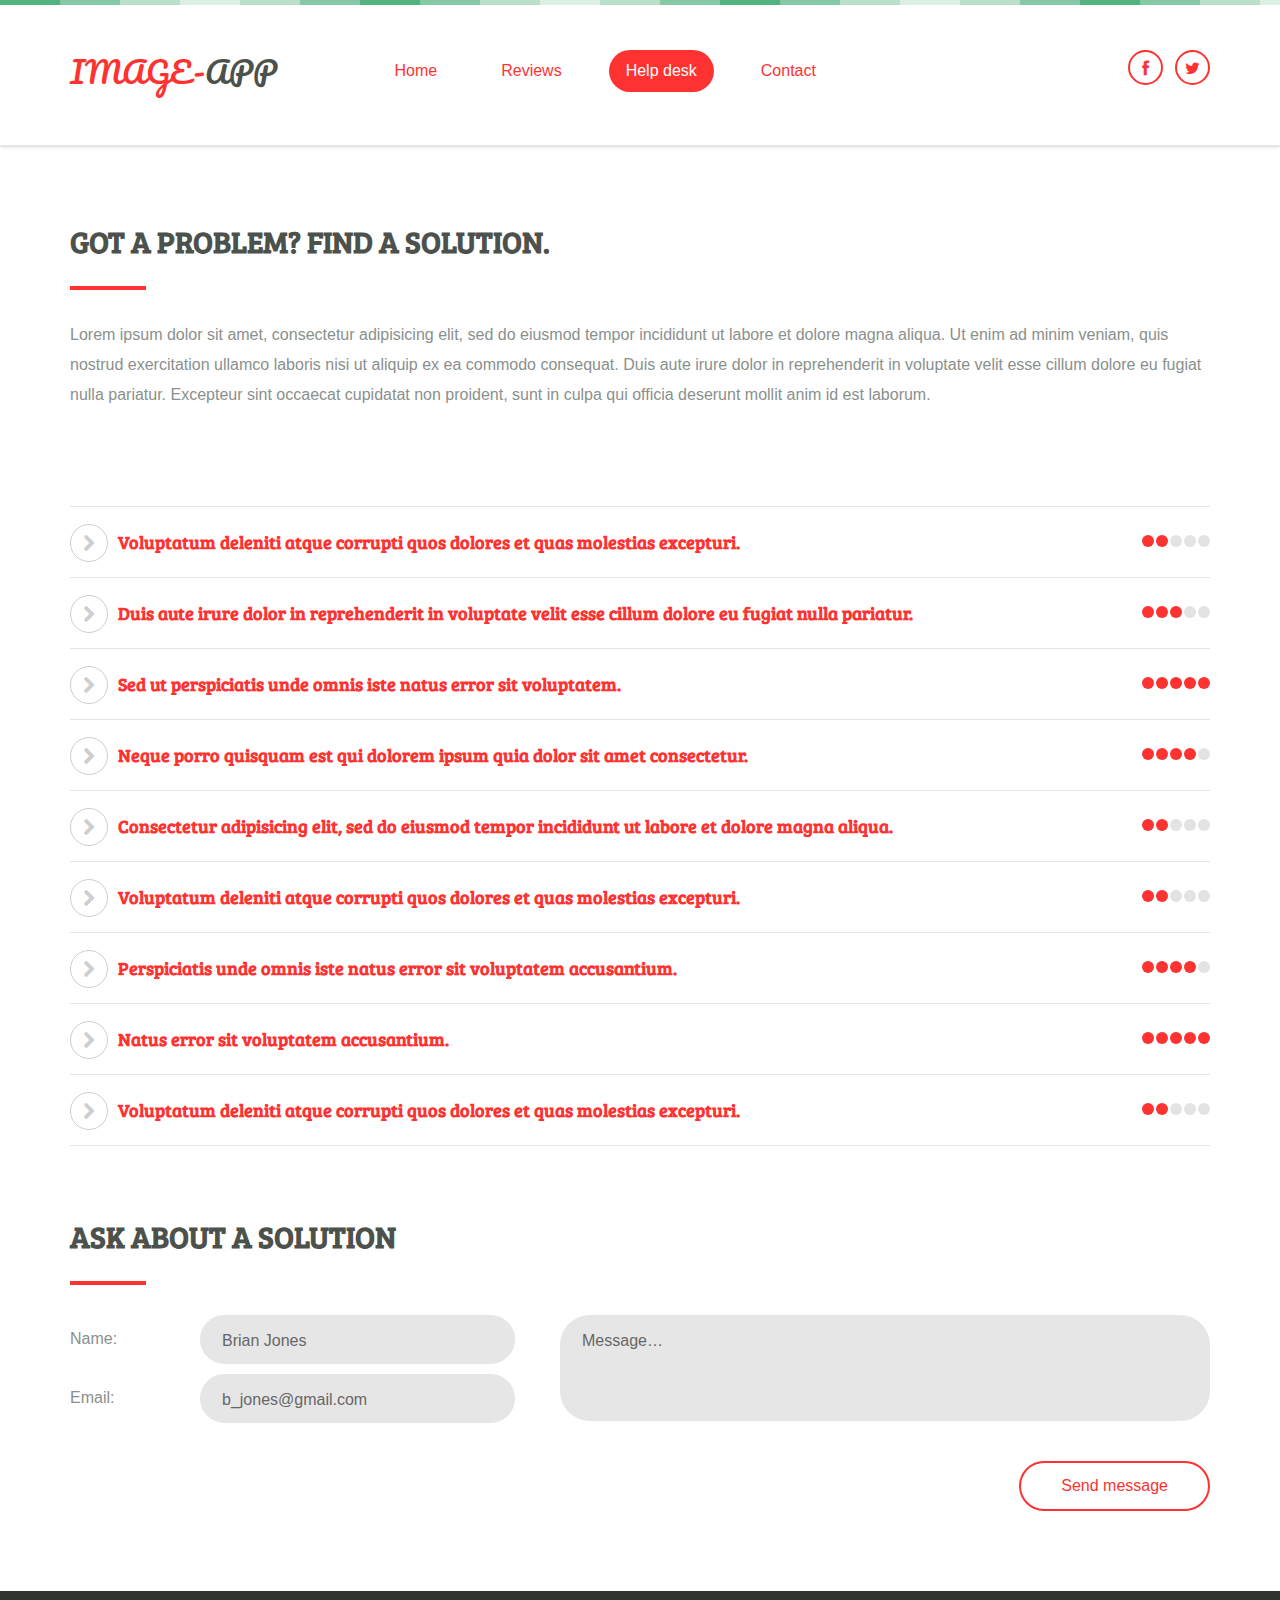
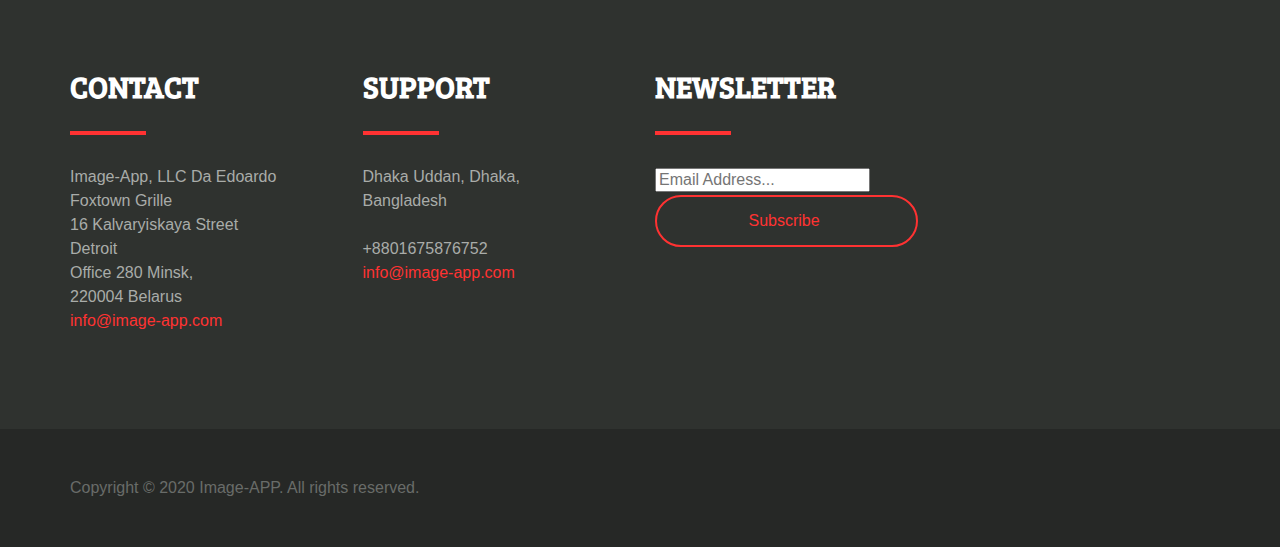
<file: help-desk.html>
<!DOCTYPE html>
<!--[if lt IE 7]>      <html class="no-js lt-ie9 lt-ie8 lt-ie7"> <![endif]-->
<!--[if IE 7]>         <html class="no-js lt-ie9 lt-ie8"> <![endif]-->
<!--[if IE 8]>         <html class="no-js lt-ie9"> <![endif]-->
<!--[if gt IE 8]><!-->
<html class="no-js">
<!--<![endif]-->

<head>
    <meta charset="utf-8">
    <meta http-equiv="X-UA-Compatible" content="IE=edge,chrome=1">

    <title>image-app</title>

    <meta name="description" content="image-app,puzzle, image puzzle, jigsaw puzzle, board game">
    <meta name="viewport" content="width=device-width, initial-scale=1, minimum-scale=1">

    <link rel="stylesheet" href="css/normalize-and-boilerplate.css" />
    <link rel="stylesheet" href="css/font-awesome.css" />
    <link rel="stylesheet" href="css/flexslider.css" />
    <link rel="stylesheet" href="css/style.css" />

    <link href='http://fonts.googleapis.com/css?family=Bree+Serif|Pacifico' rel='stylesheet' type='text/css' />

    <script src="js/vendor/modernizr-2.6.2-respond-1.1.0.min.js"></script>
</head>

<body>


    <!-- start: off canvas area -->
    <aside class="off-canvas">
        <div class="row">
            <div class="columns col-17">
                <nav class="main-nav">
                    <ul>
                        <li><a href="index.html">Home</a></li>
                        <li><a class="current" href="reviews.html">Reviews</a></li>
                        <li><a href="help-desk.html">Help desk</a></li>
                        <li><a href="contact.html">Contact</a></li>
                    </ul>
                </nav>
            </div>
            <div class="columns col-12">
                <div class="social-links">
                    <a href="#" title="Like us on Facebook">
                        <i class="fa fa-facebook"></i>
                    </a>
                    <a href="#" title="Follow us on Twitter">
                        <i class="fa fa-twitter"></i>
                    </a>
                </div>
            </div>
        </div>
    </aside>
    <!-- end: off canvas area -->

    <!-- start: ON canvas area -->
    <div class="on-canvas">
        <div class="canvas-overlay"></div>

        <header class="header">
            <div class="row max-inner">
                <div class="columns col-3">
                    <a href="#" class="toggle-off-canvas"><i class="fa fa-bars"></i></a>
                    <a href="index.html" class="logo">
                        <span class="highlight-color">IMAGE-</span>APP
                    </a>
                </div>
                <div class="columns col-7">
                    <nav class="main-nav">
                        <ul>
                            <li><a href="index.html">Home</a></li>
                            <li><a href="reviews.html">Reviews</a></li>
                            <li><a class="current" href="help-desk.html">Help desk</a></li>
                            <li><a href="contact.html">Contact</a></li>
                        </ul>
                    </nav>
                </div>
                <div class="columns col-2">
                    <div class="social-links">
                        <a href="#" title="Like us on Facebook">
                            <i class="fa fa-facebook"></i>
                        </a>
                        <a href="#" title="Follow us on Twitter">
                            <i class="fa fa-twitter"></i>
                        </a>
                    </div>
                </div>
            </div>
        </header>

        <div class="main">
            <div class="max-inner">
                <div class="row">
                    <div class="columns col-12">
                        <header class="section-heading">
                            <h2>Got a problem? Find a solution.</h2>
                            <p>Lorem ipsum dolor sit amet, consectetur adipisicing elit, sed do eiusmod tempor incididunt ut labore et dolore magna aliqua. Ut enim ad minim veniam, quis nostrud exercitation ullamco laboris nisi ut aliquip ex ea commodo consequat.
                                Duis aute irure dolor in reprehenderit in voluptate velit esse cillum dolore eu fugiat nulla pariatur. Excepteur sint occaecat cupidatat non proident, sunt in culpa qui officia deserunt mollit anim id est laborum.</p>
                        </header>
                    </div>
                </div>
                <div class="row">
                    <div class="columns col-12 faqs">

                        <!-- start: Question+Answer -->
                        <div class="faq">
                            <div class="row faq-q">
                                <div class="columns col-10">
                                    <strong>
                      <a href="#">
                        <i class="fa fa-chevron-right"></i>
                        Voluptatum deleniti atque corrupti quos dolores et quas molestias excepturi.
                      </a>
                    </strong>
                                </div>
                                <div class="columns col-2 float-right">
                                    <div class="faq-rating stars-2">
                                        <span></span><span></span><span></span><span></span><span></span>
                                    </div>
                                </div>
                            </div>
                            <div class="faq-a">
                                <p>
                                    Accusamus et iusto odio dignissimos ducimus qui blanditiis praesentium voluptatum deleniti atque corrupti quos dolores et quas molestias excepturi sint occaecati cupiditate non provident, similique sunt in culpa qui officia deserunt mollitia animi, id
                                    est laborum et dolorum fuga. Et harum quidem rerum facilis est et expedita distinctio.
                                </p>
                                <p>
                                    At vero eos et accusamus et iusto odio dignissimos ducimus qui blanditiis praesentium voluptatum deleniti atque corrupti quos dolores et quas molestias excepturi sint occaecati cupiditate non provident, similique sunt in culpa qui officia deserunt mollitia
                                    animi, id est laborum et dolorum fuga. Et harum quidem rerum facilis est et expedita distinctio.
                                </p>
                            </div>
                        </div>
                        <!-- end: Question+Answer -->

                        <!-- start: Question+Answer -->
                        <div class="faq">
                            <div class="row faq-q">
                                <div class="columns col-10">
                                    <strong>
                      <a href="#">
                        <i class="fa fa-chevron-right"></i>
                        Duis aute irure dolor in reprehenderit in voluptate velit esse cillum dolore eu fugiat nulla pariatur.
                      </a>
                    </strong>
                                </div>
                                <div class="columns col-2 float-right">
                                    <div class="faq-rating stars-3">
                                        <span></span><span></span><span></span><span></span><span></span>
                                    </div>
                                </div>
                            </div>
                            <div class="faq-a">
                                <p>
                                    Accusamus et iusto odio dignissimos ducimus qui blanditiis praesentium voluptatum deleniti atque corrupti quos dolores et quas molestias excepturi sint occaecati cupiditate non provident, similique sunt in culpa qui officia deserunt mollitia animi, id
                                    est laborum et dolorum fuga. Et harum quidem rerum facilis est et expedita distinctio.
                                </p>
                                <p>
                                    At vero eos et accusamus et iusto odio dignissimos ducimus qui blanditiis praesentium voluptatum deleniti atque corrupti quos dolores et quas molestias excepturi sint occaecati cupiditate non provident, similique sunt in culpa qui officia deserunt mollitia
                                    animi, id est laborum et dolorum fuga. Et harum quidem rerum facilis est et expedita distinctio.
                                </p>
                            </div>
                        </div>
                        <!-- end: Question+Answer -->

                        <!-- start: Question+Answer -->
                        <div class="faq">
                            <div class="row faq-q">
                                <div class="columns col-10">
                                    <strong>
                      <a href="#">
                        <i class="fa fa-chevron-right"></i>
                        Sed ut perspiciatis unde omnis iste natus error sit voluptatem.
                      </a>
                    </strong>
                                </div>
                                <div class="columns col-2 float-right">
                                    <div class="faq-rating stars-5">
                                        <span></span><span></span><span></span><span></span><span></span>
                                    </div>
                                </div>
                            </div>
                            <div class="faq-a">
                                <p>
                                    Accusamus et iusto odio dignissimos ducimus qui blanditiis praesentium voluptatum deleniti atque corrupti quos dolores et quas molestias excepturi sint occaecati cupiditate non provident, similique sunt in culpa qui officia deserunt mollitia animi, id
                                    est laborum et dolorum fuga. Et harum quidem rerum facilis est et expedita distinctio.
                                </p>
                                <p>
                                    At vero eos et accusamus et iusto odio dignissimos ducimus qui blanditiis praesentium voluptatum deleniti atque corrupti quos dolores et quas molestias excepturi sint occaecati cupiditate non provident, similique sunt in culpa qui officia deserunt mollitia
                                    animi, id est laborum et dolorum fuga. Et harum quidem rerum facilis est et expedita distinctio.
                                </p>
                            </div>
                        </div>
                        <!-- end: Question+Answer -->

                        <!-- start: Question+Answer -->
                        <div class="faq">
                            <div class="row faq-q">
                                <div class="columns col-10">
                                    <strong>
                      <a href="#">
                        <i class="fa fa-chevron-right"></i>
                        Neque porro quisquam est qui dolorem ipsum quia dolor sit amet consectetur.
                      </a>
                    </strong>
                                </div>
                                <div class="columns col-2 float-right">
                                    <div class="faq-rating stars-4">
                                        <span></span><span></span><span></span><span></span><span></span>
                                    </div>
                                </div>
                            </div>
                            <div class="faq-a">
                                <p>
                                    Accusamus et iusto odio dignissimos ducimus qui blanditiis praesentium voluptatum deleniti atque corrupti quos dolores et quas molestias excepturi sint occaecati cupiditate non provident, similique sunt in culpa qui officia deserunt mollitia animi, id
                                    est laborum et dolorum fuga. Et harum quidem rerum facilis est et expedita distinctio.
                                </p>
                                <p>
                                    At vero eos et accusamus et iusto odio dignissimos ducimus qui blanditiis praesentium voluptatum deleniti atque corrupti quos dolores et quas molestias excepturi sint occaecati cupiditate non provident, similique sunt in culpa qui officia deserunt mollitia
                                    animi, id est laborum et dolorum fuga. Et harum quidem rerum facilis est et expedita distinctio.
                                </p>
                            </div>
                        </div>
                        <!-- end: Question+Answer -->

                        <!-- start: Question+Answer -->
                        <div class="faq">
                            <div class="row faq-q">
                                <div class="columns col-10">
                                    <strong>
                      <a href="#">
                        <i class="fa fa-chevron-right"></i>
                        Consectetur adipisicing elit, sed do eiusmod tempor incididunt ut labore et dolore magna aliqua.
                      </a>
                    </strong>
                                </div>
                                <div class="columns col-2 float-right">
                                    <div class="faq-rating stars-2">
                                        <span></span><span></span><span></span><span></span><span></span>
                                    </div>
                                </div>
                            </div>
                            <div class="faq-a">
                                <p>
                                    Accusamus et iusto odio dignissimos ducimus qui blanditiis praesentium voluptatum deleniti atque corrupti quos dolores et quas molestias excepturi sint occaecati cupiditate non provident, similique sunt in culpa qui officia deserunt mollitia animi, id
                                    est laborum et dolorum fuga. Et harum quidem rerum facilis est et expedita distinctio.
                                </p>
                                <p>
                                    At vero eos et accusamus et iusto odio dignissimos ducimus qui blanditiis praesentium voluptatum deleniti atque corrupti quos dolores et quas molestias excepturi sint occaecati cupiditate non provident, similique sunt in culpa qui officia deserunt mollitia
                                    animi, id est laborum et dolorum fuga. Et harum quidem rerum facilis est et expedita distinctio.
                                </p>
                            </div>
                        </div>
                        <!-- end: Question+Answer -->

                        <!-- start: Question+Answer -->
                        <div class="faq">
                            <div class="row faq-q">
                                <div class="columns col-10">
                                    <strong>
                      <a href="#">
                        <i class="fa fa-chevron-right"></i>
                        Voluptatum deleniti atque corrupti quos dolores et quas molestias excepturi.
                      </a>
                    </strong>
                                </div>
                                <div class="columns col-2 float-right">
                                    <div class="faq-rating stars-2">
                                        <span></span><span></span><span></span><span></span><span></span>
                                    </div>
                                </div>
                            </div>
                            <div class="faq-a">
                                <p>
                                    Accusamus et iusto odio dignissimos ducimus qui blanditiis praesentium voluptatum deleniti atque corrupti quos dolores et quas molestias excepturi sint occaecati cupiditate non provident, similique sunt in culpa qui officia deserunt mollitia animi, id
                                    est laborum et dolorum fuga. Et harum quidem rerum facilis est et expedita distinctio.
                                </p>
                                <p>
                                    At vero eos et accusamus et iusto odio dignissimos ducimus qui blanditiis praesentium voluptatum deleniti atque corrupti quos dolores et quas molestias excepturi sint occaecati cupiditate non provident, similique sunt in culpa qui officia deserunt mollitia
                                    animi, id est laborum et dolorum fuga. Et harum quidem rerum facilis est et expedita distinctio.
                                </p>
                            </div>
                        </div>
                        <!-- end: Question+Answer -->

                        <!-- start: Question+Answer -->
                        <div class="faq">
                            <div class="row faq-q">
                                <div class="columns col-10">
                                    <strong>
                      <a href="#">
                        <i class="fa fa-chevron-right"></i>
                        Perspiciatis unde omnis iste natus error sit voluptatem accusantium.
                      </a>
                    </strong>
                                </div>
                                <div class="columns col-2 float-right">
                                    <div class="faq-rating stars-4">
                                        <span></span><span></span><span></span><span></span><span></span>
                                    </div>
                                </div>
                            </div>
                            <div class="faq-a">
                                <p>
                                    Accusamus et iusto odio dignissimos ducimus qui blanditiis praesentium voluptatum deleniti atque corrupti quos dolores et quas molestias excepturi sint occaecati cupiditate non provident, similique sunt in culpa qui officia deserunt mollitia animi, id
                                    est laborum et dolorum fuga. Et harum quidem rerum facilis est et expedita distinctio.
                                </p>
                                <p>
                                    At vero eos et accusamus et iusto odio dignissimos ducimus qui blanditiis praesentium voluptatum deleniti atque corrupti quos dolores et quas molestias excepturi sint occaecati cupiditate non provident, similique sunt in culpa qui officia deserunt mollitia
                                    animi, id est laborum et dolorum fuga. Et harum quidem rerum facilis est et expedita distinctio.
                                </p>
                            </div>
                        </div>
                        <!-- end: Question+Answer -->

                        <!-- start: Question+Answer -->
                        <div class="faq">
                            <div class="row faq-q">
                                <div class="columns col-10">
                                    <strong>
                      <a href="#">
                        <i class="fa fa-chevron-right"></i>
                        Natus error sit voluptatem accusantium.
                      </a>
                    </strong>
                                </div>
                                <div class="columns col-2 float-right">
                                    <div class="faq-rating stars-5">
                                        <span></span><span></span><span></span><span></span><span></span>
                                    </div>
                                </div>
                            </div>
                            <div class="faq-a">
                                <p>
                                    Accusamus et iusto odio dignissimos ducimus qui blanditiis praesentium voluptatum deleniti atque corrupti quos dolores et quas molestias excepturi sint occaecati cupiditate non provident, similique sunt in culpa qui officia deserunt mollitia animi, id
                                    est laborum et dolorum fuga. Et harum quidem rerum facilis est et expedita distinctio.
                                </p>
                                <p>
                                    At vero eos et accusamus et iusto odio dignissimos ducimus qui blanditiis praesentium voluptatum deleniti atque corrupti quos dolores et quas molestias excepturi sint occaecati cupiditate non provident, similique sunt in culpa qui officia deserunt mollitia
                                    animi, id est laborum et dolorum fuga. Et harum quidem rerum facilis est et expedita distinctio.
                                </p>
                            </div>
                        </div>
                        <!-- end: Question+Answer -->

                        <!-- start: Question+Answer -->
                        <div class="faq">
                            <div class="row faq-q">
                                <div class="columns col-10">
                                    <strong>
                      <a href="#">
                        <i class="fa fa-chevron-right"></i>
                        Voluptatum deleniti atque corrupti quos dolores et quas molestias excepturi.
                      </a>
                    </strong>
                                </div>
                                <div class="columns col-2 float-right">
                                    <div class="faq-rating stars-2">
                                        <span></span><span></span><span></span><span></span><span></span>
                                    </div>
                                </div>
                            </div>
                            <div class="faq-a">
                                <p>
                                    Accusamus et iusto odio dignissimos ducimus qui blanditiis praesentium voluptatum deleniti atque corrupti quos dolores et quas molestias excepturi sint occaecati cupiditate non provident, similique sunt in culpa qui officia deserunt mollitia animi, id
                                    est laborum et dolorum fuga. Et harum quidem rerum facilis est et expedita distinctio.
                                </p>
                                <p>
                                    At vero eos et accusamus et iusto odio dignissimos ducimus qui blanditiis praesentium voluptatum deleniti atque corrupti quos dolores et quas molestias excepturi sint occaecati cupiditate non provident, similique sunt in culpa qui officia deserunt mollitia
                                    animi, id est laborum et dolorum fuga. Et harum quidem rerum facilis est et expedita distinctio.
                                </p>
                            </div>
                        </div>
                        <!-- end: Question+Answer -->


                    </div>
                </div>

                <div class="row">
                    <div class="columns col-12">
                        <h2>Ask about a solution</h2>
                        <form class="contact-form">
                            <div class="row">
                                <div class="columns col-5 no-left-pad">
                                    <div class="row">
                                        <div class="columns col-3 no-left-pad"><label for="name" class="inline-label">Name:</label></div>
                                        <div class="columns col-9"><input placeholder="Brian Jones" type="text" /></div>
                                    </div>

                                    <div class="columns col-3 no-left-pad"><label for="email" class="inline-label">Email:</label></div>
                                    <div class="columns col-9"><input placeholder="b_jones@gmail.com" type="email" /></div>
                                </div>
                                <div class="columns col-7 no-right-pad">
                                    <textarea placeholder="Message&hellip;" rows="4"></textarea>
                                    <input type="submit" value="Send message" class="submit float-right">
                                </div>
                            </div>
                        </form>
                    </div>
                </div>


            </div>
        </div>


        <footer class="footer ">
            <div class="row ">
                <div class="max-inner footer-content ">
                    <div class="columns col-3 ">
                        <h3>Contact</h3>
                        <p>
                            Image-App, LLC Da Edoardo Foxtown Grille<br /> 16 Kalvaryiskaya Street<br /> Detroit
                            <br />Office 280 Minsk,<br /> 220004 Belarus<br/>
                            <a onclick="window.open('mailto:info@image-app.com?subject=Review on image-app');">info@image-app.com</a>
                        </p>
                    </div>
                    <div class="columns col-3 ">
                        <h3>Support</h3>
                        <p>
                            Dhaka Uddan, Dhaka, <br/>Bangladesh
                            <br /><br />+8801675876752<br/>
                            <a onclick="window.open('mailto:info@image-app.com?subject=Review on image-app');">info@image-app.com</a>
                        </p>
                    </div>
                    <div class="columns col-3 ">
                        <h3>Newsletter</h3>
                        <form>
                            <input placeholder="Email Address... " type="text ">
                            <input type="submit " value="Subscribe " class="submit ">
                        </form>
                    </div>
                </div>
            </div>
            <div class="row copyright ">
                <div class="max-inner ">
                    <div class="row ">
                        <div class="columns col-12 ">
                            <p>Copyright &copy; 2020 Image-APP. All rights reserved.</p>
                        </div>
                    </div>
                </div>
            </div>
        </footer>
    </div>




    <script src="//ajax.googleapis.com/ajax/libs/jquery/1.10.1/jquery.js "></script>
    <script>
        window.jQuery || document.write('<script src="js/vendor/jquery-1.10.1.js "><\/script>')
    </script>

    <script src="js/plugins.js "></script>
    <script src="js/main.js "></script>

    <script>
        var _gaq = [
            ['_setAccount', 'UA-XXXXX-X'],
            ['_trackPageview']
        ];
        (function(d, t) {
            var g = d.createElement(t),
                s = d.getElementsByTagName(t)[0];
            g.src = '//www.google-analytics.com/ga.js';
            s.parentNode.insertBefore(g, s)
        }(document, 'script'));
    </script>
</body>

</html>
</file>
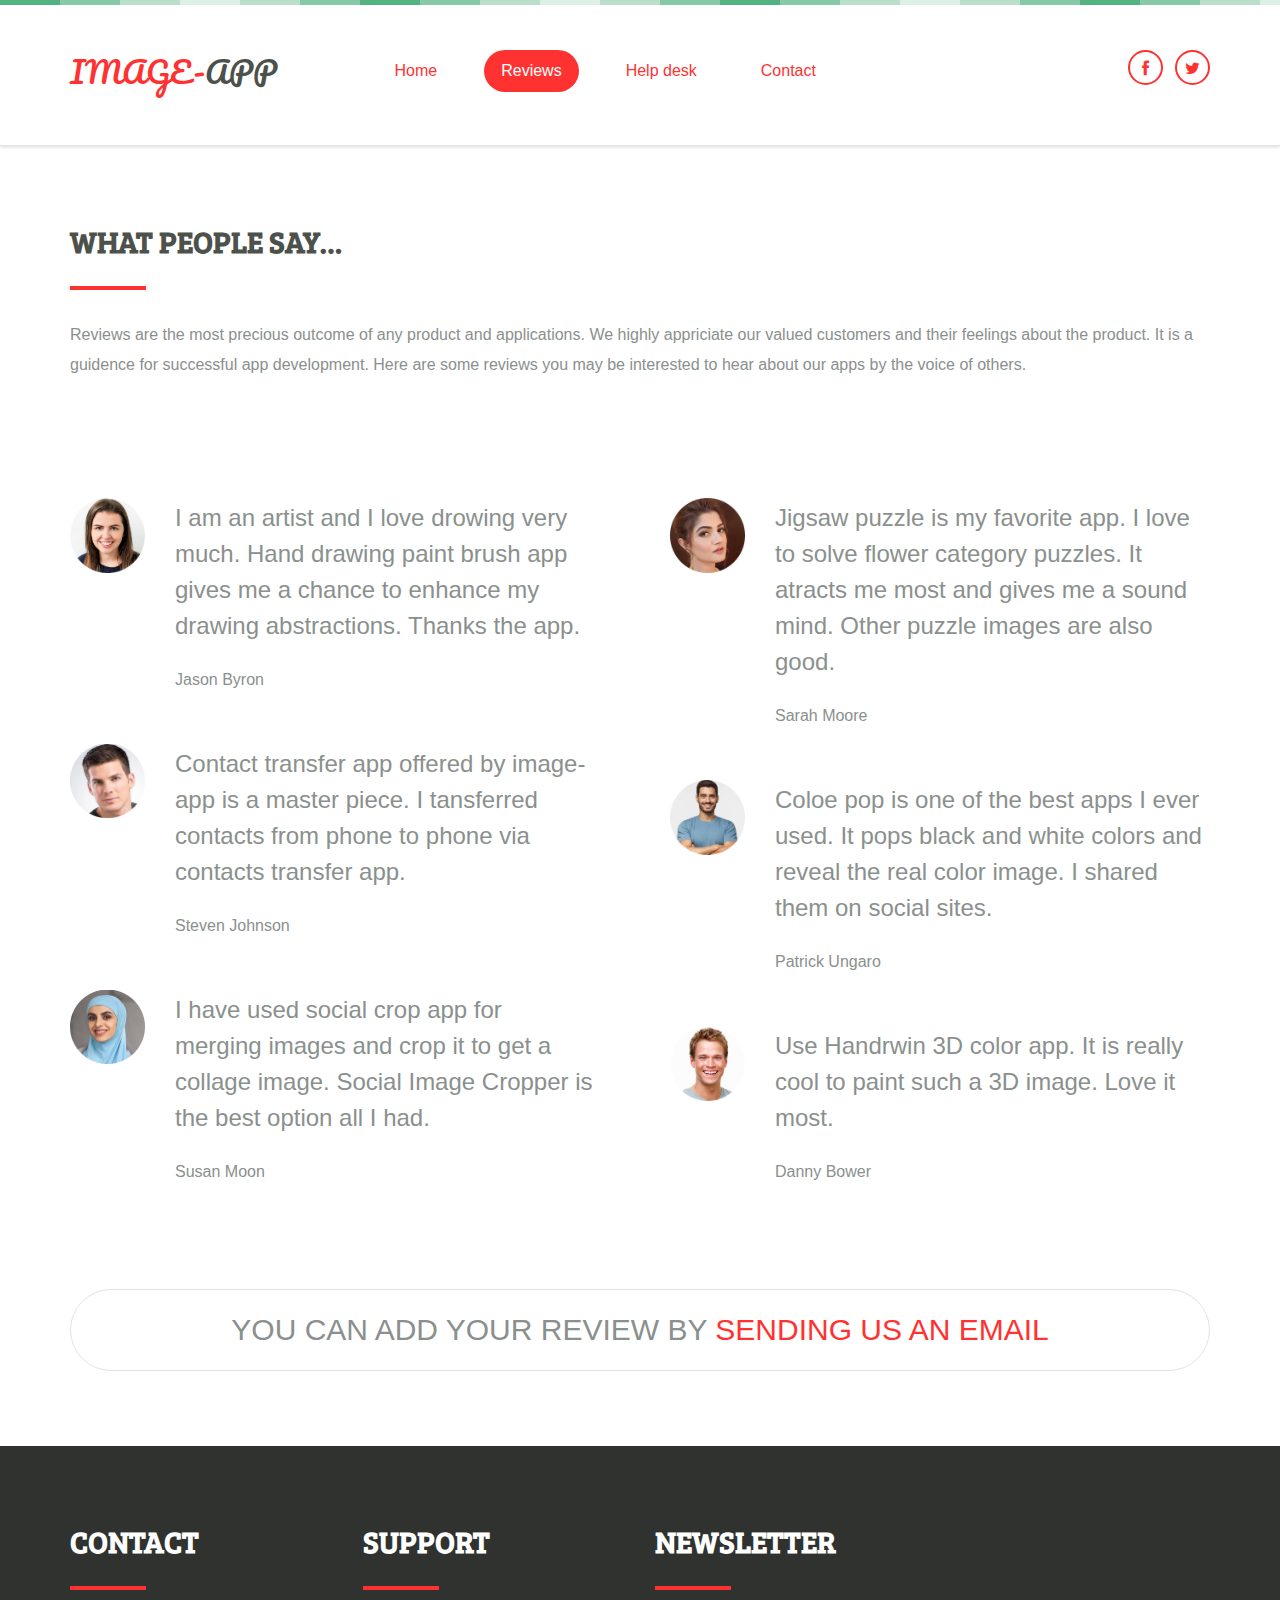
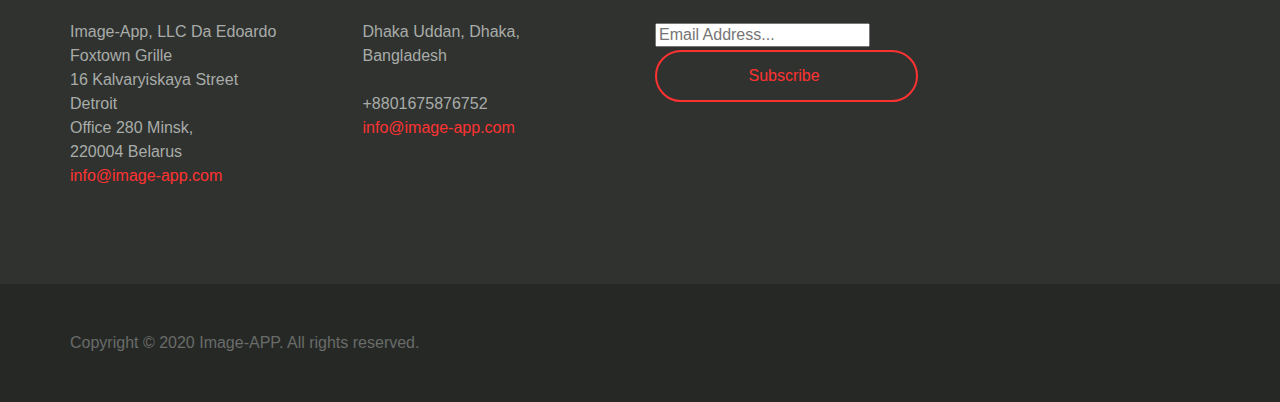
<file: reviews.html>
<!DOCTYPE html>
<!--[if lt IE 7]>      <html class="no-js lt-ie9 lt-ie8 lt-ie7"> <![endif]-->
<!--[if IE 7]>         <html class="no-js lt-ie9 lt-ie8"> <![endif]-->
<!--[if IE 8]>         <html class="no-js lt-ie9"> <![endif]-->
<!--[if gt IE 8]><!-->
<html class="no-js">
<!--<![endif]-->

<head>
    <meta charset="utf-8">
    <meta http-equiv="X-UA-Compatible" content="IE=edge,chrome=1">

    <title>image-app</title>

    <meta name="description" content="image-app, puzzle image, letter puzzle, jigsaw puzzle, board game, face mask, face recognistion, face app">
    <meta name="viewport" content="width=device-width, initial-scale=1, minimum-scale=1">

    <link rel="stylesheet" href="css/normalize-and-boilerplate.css" />
    <link rel="stylesheet" href="css/font-awesome.css" />
    <link rel="stylesheet" href="css/flexslider.css" />
    <link rel="stylesheet" href="css/style.css" />

    <link href='http://fonts.googleapis.com/css?family=Bree+Serif|Pacifico' rel='stylesheet' type='text/css' />

    <script src="js/vendor/modernizr-2.6.2-respond-1.1.0.min.js"></script>
</head>

<body>


    <!-- start: off canvas area -->
    <aside class="off-canvas">
        <div class="row">
            <div class="columns col-17">
                <nav class="main-nav">
                    <ul>
                        <li><a href="index.html">Home</a></li>
                        <li><a class="current" href="reviews.html">Reviews</a></li>
                        <li><a href="help-desk.html">Help desk</a></li>
                        <li><a href="contact.html">Contact</a></li>
                    </ul>
                </nav>
            </div>
            <div class="columns col-12">
                <div class="social-links">
                    <a href="#" title="Like us on Facebook">
                        <i class="fa fa-facebook"></i>
                    </a>
                    <a href="#" title="Follow us on Twitter">
                        <i class="fa fa-twitter"></i>
                    </a>
                </div>
            </div>
        </div>
    </aside>
    <!-- end: off canvas area -->

    <!-- start: ON canvas area -->
    <div class="on-canvas">
        <div class="canvas-overlay"></div>

        <header class="header">
            <div class="row max-inner">
                <div class="columns col-3">
                    <a href="#" class="toggle-off-canvas"><i class="fa fa-bars"></i></a>
                    <a href="index.html" class="logo">
                        <span class="highlight-color">IMAGE-</span>APP
                    </a>
                </div>
                <div class="columns col-7">
                    <nav class="main-nav">
                        <ul>
                            <li><a href="index.html">Home</a></li>
                            <li><a class="current" href="reviews.html">Reviews</a></li>
                            <li><a href="help-desk.html">Help desk</a></li>
                            <li><a href="contact.html">Contact</a></li>
                        </ul>
                    </nav>
                </div>
                <div class="columns col-2">
                    <div class="social-links">
                        <a href="#" title="Like us on Facebook">
                            <i class="fa fa-facebook"></i>
                        </a>
                        <a href="#" title="Follow us on Twitter">
                            <i class="fa fa-twitter"></i>
                        </a>
                    </div>
                </div>
            </div>
        </header>

        <div class="main">
            <div class="max-inner">
                <div class="row">
                    <div class="columns col-12">
                        <header class="section-heading">
                            <h2>What people say&hellip;</h2>
                            <p>
                                Reviews are the most precious outcome of any product and applications. We highly appriciate our valued customers and their feelings about the product. It is a guidence for successful app development. Here are some reviews you may be interested to hear
                                about our apps by the voice of others.


                            </p>
                        </header>
                    </div>
                </div>
                <div class="row">

                    <div class="columns col-6 reviews-col">

                        <!-- start: review -->
                        <div class="columns col-12 review no-left-pad">
                            <div class="columns col-2 no-left-pad">
                                <img src="images/covers/avatar4.png" alt="Jason Howard" class="avatar" />
                            </div>
                            <div class="columns col-10">
                                <blockquote>
                                    <p>I am an artist and I love drowing very much. Hand drawing paint brush app gives me a chance to enhance my drawing abstractions. Thanks the app.</p>
                                    <cite>Jason Byron</cite>
                                </blockquote>
                            </div>
                        </div>
                        <!-- end: review -->

                        <!-- start: review -->
                        <div class="columns col-12 review no-left-pad">
                            <div class="columns col-2 no-left-pad">
                                <img src="images/covers/avatar5.png" alt="Jason Howard" class="avatar" />
                            </div>
                            <div class="columns col-10">
                                <blockquote>
                                    <p>Contact transfer app offered by image-app is a master piece. I tansferred contacts from phone to phone via contacts transfer app.</p>
                                    <cite>Steven Johnson</cite>
                                </blockquote>
                            </div>
                        </div>
                        <!-- end: review -->

                        <!-- start: review -->
                        <div class="columns col-12 review no-left-pad">
                            <div class="columns col-2 no-left-pad">
                                <img src="images/covers/avatar6.png" alt="Jason Howard" class="avatar" />
                            </div>
                            <div class="columns col-10">
                                <blockquote>
                                    <p>I have used social crop app for merging images and crop it to get a collage image. Social Image Cropper is the best option all I had.</p>
                                    <cite>Susan Moon</cite>
                                </blockquote>
                            </div>
                        </div>
                        <!-- end: review -->

                    </div>

                    <div class="columns col-6 reviews-col">

                        <!-- start: review -->
                        <div class="columns col-12 review no-right-pad">
                            <div class="columns col-2 no-left-pad">
                                <img src="images/covers/avatar7.png" alt="Jason Howard" class="avatar" />
                            </div>
                            <div class="columns col-10 no-right-pad">
                                <blockquote>
                                    <p>Jigsaw puzzle is my favorite app. I love to solve flower category puzzles. It atracts me most and gives me a sound mind. Other puzzle images are also good.</p>
                                    <cite>Sarah Moore</cite>
                                </blockquote>
                            </div>
                        </div>
                        <!-- end: review -->

                        <!-- start: review -->
                        <div class="columns col-12 review no-right-pad">
                            <div class="columns col-2 no-left-pad">
                                <img src="images/covers/avatar8.png" alt="Jason Howard" class="avatar" />
                            </div>
                            <div class="columns col-10 no-right-pad">
                                <blockquote>
                                    <p>Coloe pop is one of the best apps I ever used. It pops black and white colors and reveal the real color image. I shared them on social sites.</p>
                                    <cite>Patrick Ungaro</cite>
                                </blockquote>
                            </div>
                        </div>
                        <!-- end: review -->

                        <!-- start: review -->
                        <div class="columns col-12 review no-right-pad">
                            <div class="columns col-2 no-left-pad">
                                <img src="images/covers/avatar9.png" alt="Jason Howard" class="avatar" />
                            </div>
                            <div class="columns col-10 no-right-pad">
                                <blockquote>
                                    <p>Use Handrwin 3D color app. It is really cool to paint such a 3D image. Love it most.</p>
                                    <cite>Danny Bower</cite>
                                </blockquote>
                            </div>
                        </div>
                        <!-- end: review -->

                    </div>

                </div>

                <div class="row">
                    <div class="columns col-12">
                        <span class="cta big-cta">You can add your review by <a href="#">sending us an email</a></span>
                    </div>
                </div>

            </div>
        </div>

        <footer class="footer ">
            <div class="row ">
                <div class="max-inner footer-content ">
                    <div class="columns col-3 ">
                        <h3>Contact</h3>
                        <p>
                            Image-App, LLC Da Edoardo Foxtown Grille<br /> 16 Kalvaryiskaya Street<br /> Detroit
                            <br />Office 280 Minsk,<br /> 220004 Belarus<br/>
                            <a onclick="window.open('mailto:info@image-app.com?subject=Review on image-app');">info@image-app.com</a>
                        </p>
                    </div>
                    <div class="columns col-3 ">
                        <h3>Support</h3>
                        <p>
                            Dhaka Uddan, Dhaka, <br/>Bangladesh
                            <br /><br />+8801675876752<br/>
                            <a onclick="window.open('mailto:info@image-app.com?subject=Review on image-app');">info@image-app.com</a>
                        </p>
                    </div>
                    <div class="columns col-3 ">
                        <h3>Newsletter</h3>
                        <form>
                            <input placeholder="Email Address... " type="text ">
                            <input type="submit " value="Subscribe " class="submit ">
                        </form>
                    </div>
                </div>
            </div>
            <div class="row copyright ">
                <div class="max-inner ">
                    <div class="row ">
                        <div class="columns col-12 ">
                            <p>Copyright &copy; 2020 Image-APP. All rights reserved.</p>
                        </div>
                    </div>
                </div>
            </div>
        </footer>
    </div>




    <script src="//ajax.googleapis.com/ajax/libs/jquery/1.10.1/jquery.js "></script>
    <script>
        window.jQuery || document.write('<script src="js/vendor/jquery-1.10.1.js "><\/script>')
    </script>

    <script src="js/plugins.js "></script>
    <script src="js/main.js "></script>

    <script>
        var _gaq = [
            ['_setAccount', 'UA-XXXXX-X'],
            ['_trackPageview']
        ];
        (function(d, t) {
            var g = d.createElement(t),
                s = d.getElementsByTagName(t)[0];
            g.src = '//www.google-analytics.com/ga.js';
            s.parentNode.insertBefore(g, s)
        }(document, 'script'));
    </script>
</body>

</html>
</file>
<file: css/style.css>
/* 
------------------------------------------
Natural box-sizing for all elements
------------------------------------------
*/

*,
*:before,
*:after {
    -webkit-box-sizing: border-box;
    -moz-box-sizing: border-box;
    box-sizing: border-box;
}


/* 
------------------------------------------
Styled user selection
------------------------------------------
*/

.downloadButton {
    background: url(images/apple_download.svg) no-repeat;
    width: 125px;
    height: 45px;
    /* margin: 0px auto;
    border-radius: 0px;
    -webkit-border-radius: 0px; */
    /* box-shadow: 0 1px 2px #5e5d5b; */
    /* display: flex;
    align-items: center;
    justify-content: center; */
}

.downloadButton:hover {
    background: url(images/apple_download_hover.svg) no-repeat;
    width: 125px;
    height: 45px;
    /* margin: 0px auto;
    border-radius: 0px;
    -webkit-border-radius: 0px;
    box-shadow: 0 1px 2px #5e5d5b;
    display: flex;
    align-items: center;
    justify-content: center; */
}

::-moz-selection {
    background: #ff3232;
    text-shadow: none;
}

::selection {
    background: #cceada;
    text-shadow: none;
}


/* 
------------------------------------------
Buttons & links
------------------------------------------
*/

#download-button {
    width: 120px;
    height: 40px;
}

a {
    color: #ff3232;
}

a:link,
a:visited {
    cursor: pointer !important;
    text-decoration: none;
    -webkit-transition: all 0.25s cubic-bezier(0.6, 0.04, 0.98, 0.335);
    -moz-transition: all 0.25s cubic-bezier(0.6, 0.04, 0.98, 0.335);
    transition: all 0.25s cubic-bezier(0.6, 0.04, 0.98, 0.335);
}

a:hover,
a:active {
    color: rgba(83, 179, 128, 0.8);
    text-decoration: none;
    -webkit-transition: all 0.25s ease-in-out;
    -moz-transition: all 0.25s ease-in-out;
    transition: all 0.25s ease-in-out;
}

a.btn {
    line-height: 100%;
    padding: 15px 40px;
    text-align: center;
    border: 2px solid #ff3232;
    border-top-left-radius: 30px;
    border-top-right-radius: 30px;
    border-bottom-left-radius: 30px;
    border-bottom-right-radius: 30px;
}

a.btn:hover {
    color: #fff;
    background: #ff3232;
}

.columns img {
    display: table;
    max-width: 100%;
    height: auto;
}


/* 
------------------------------------------
Helper classes
------------------------------------------
*/

.highlight-color {
    color: #ff3232;
}

.highlight-bg {
    background-color: #ff3232;
}

.float-left {
    display: table !important;
    float: left !important;
    width: auto !important;
}

.float-right {
    display: table !important;
    float: right !important;
    width: auto !important;
}

.no-left-pad {
    padding-left: 0 !important;
}

.no-right-pad {
    padding-right: 0 !important;
}

.uppercase {
    text-transform: uppercase;
}

.lowercase {
    text-transform: lowercase;
}

.max-inner {
    display: table;
    margin: auto;
    width: 100%;
    max-width: 1170px;
}


/* 
------------------------------------------
Headings
------------------------------------------
*/

h1,
h2,
h3,
h4,
h5,
h6 {
    color: #4c514c;
    font-family: "Bree Serif", serif;
    line-height: 100%;
    margin: 0 0 0.2em 0;
    padding: 0;
    text-transform: uppercase;
}

h1:after,
h2:after,
h3:after,
h4:after,
h5:after,
h6:after {
    background: #ff3232;
    content: "";
    display: block;
    width: 76px;
    height: 4px;
    margin: 30px 0;
}

h2 {
    font-size: 30px;
}


/* 
------------------------------------------
Blockquotes
------------------------------------------
*/

blockquote {
    font-size: 24px;
    font-weight: 300;
    line-height: 36px;
    margin: 1em 0;
}

blockquote p {
    font-size: 100%;
    margin: 0 0 15px 0;
}

blockquote cite {
    font-style: normal;
    font-size: 16px;
}


/* 
------------------------------------------
Paragraphs
------------------------------------------
*/

p code {
    background: #f2f2f2;
    color: #333;
    margin-right: 1px;
    padding: 1px;
    line-height: 100%;
}


/* 
------------------------------------------
code
------------------------------------------
*/

code {
    font-family: "Courier New", Courier, monospace;
}


/* 
------------------------------------------
Forms and inputs
------------------------------------------
*/

input[type="email"],
input[type="number"],
input[type="password"],
input[type="search"],
input[type="tel"],
input[type="text"],
input[type="url"],
input[type="color"],
input[type="date"],
input[type="datetime"],
input[type="datetime-local"],
input[type="month"],
input[type="time"],
input[type="week"],
textarea {
    background: #e6e6e6;
    color: #8a908d;
    display: table;
    margin: 0 0 10px 0;
    padding: 15px 20px 12px 20px;
    width: 100%;
    border: 2px solid #e6e6e6;
    outline: none;
    border-top-left-radius: 30px;
    border-top-right-radius: 30px;
    border-bottom-left-radius: 30px;
    border-bottom-right-radius: 30px;
}

input[type="email"]::-webkit-input-placeholder,
input[type="number"]::-webkit-input-placeholder,
input[type="password"]::-webkit-input-placeholder,
input[type="search"]::-webkit-input-placeholder,
input[type="tel"]::-webkit-input-placeholder,
input[type="text"]::-webkit-input-placeholder,
input[type="url"]::-webkit-input-placeholder,
input[type="color"]::-webkit-input-placeholder,
input[type="date"]::-webkit-input-placeholder,
input[type="datetime"]::-webkit-input-placeholder,
input[type="datetime-local"]::-webkit-input-placeholder,
input[type="month"]::-webkit-input-placeholder,
input[type="time"]::-webkit-input-placeholder,
input[type="week"]::-webkit-input-placeholder,
textarea::-webkit-input-placeholder {
    color: #666;
}

input[type="email"]:-moz-placeholder,
input[type="number"]:-moz-placeholder,
input[type="password"]:-moz-placeholder,
input[type="search"]:-moz-placeholder,
input[type="tel"]:-moz-placeholder,
input[type="text"]:-moz-placeholder,
input[type="url"]:-moz-placeholder,
input[type="color"]:-moz-placeholder,
input[type="date"]:-moz-placeholder,
input[type="datetime"]:-moz-placeholder,
input[type="datetime-local"]:-moz-placeholder,
input[type="month"]:-moz-placeholder,
input[type="time"]:-moz-placeholder,
input[type="week"]:-moz-placeholder,
textarea:-moz-placeholder {
    color: #666;
}

input[type="email"]:-moz-placeholder:focus,
input[type="number"]:-moz-placeholder:focus,
input[type="password"]:-moz-placeholder:focus,
input[type="search"]:-moz-placeholder:focus,
input[type="tel"]:-moz-placeholder:focus,
input[type="text"]:-moz-placeholder:focus,
input[type="url"]:-moz-placeholder:focus,
input[type="color"]:-moz-placeholder:focus,
input[type="date"]:-moz-placeholder:focus,
input[type="datetime"]:-moz-placeholder:focus,
input[type="datetime-local"]:-moz-placeholder:focus,
input[type="month"]:-moz-placeholder:focus,
input[type="time"]:-moz-placeholder:focus,
input[type="week"]:-moz-placeholder:focus,
textarea:-moz-placeholder:focus {
    color: #51b27f;
}

input[type="email"]:focus,
input[type="number"]:focus,
input[type="password"]:focus,
input[type="search"]:focus,
input[type="tel"]:focus,
input[type="text"]:focus,
input[type="url"]:focus,
input[type="color"]:focus,
input[type="date"]:focus,
input[type="datetime"]:focus,
input[type="datetime-local"]:focus,
input[type="month"]:focus,
input[type="time"]:focus,
input[type="week"]:focus,
textarea:focus {
    color: #51b27f;
}

input[type="email"]:focus::-webkit-input-placeholder,
input[type="number"]:focus::-webkit-input-placeholder,
input[type="password"]:focus::-webkit-input-placeholder,
input[type="search"]:focus::-webkit-input-placeholder,
input[type="tel"]:focus::-webkit-input-placeholder,
input[type="text"]:focus::-webkit-input-placeholder,
input[type="url"]:focus::-webkit-input-placeholder,
input[type="color"]:focus::-webkit-input-placeholder,
input[type="date"]:focus::-webkit-input-placeholder,
input[type="datetime"]:focus::-webkit-input-placeholder,
input[type="datetime-local"]:focus::-webkit-input-placeholder,
input[type="month"]:focus::-webkit-input-placeholder,
input[type="time"]:focus::-webkit-input-placeholder,
input[type="week"]:focus::-webkit-input-placeholder,
textarea:focus::-webkit-input-placeholder {
    color: #51b27f;
}

textarea {
    padding: 15px 20px 15px 20px;
}

input[type="email"]:focus,
input[type="number"]:focus,
input[type="password"]:focus,
input[type="search"]:focus,
input[type="tel"]:focus,
input[type="text"]:focus,
input[type="url"]:focus,
input[type="color"]:focus,
input[type="date"]:focus,
input[type="datetime"]:focus,
input[type="datetime-local"]:focus,
input[type="month"]:focus,
input[type="time"]:focus,
input[type="week"]:focus {
    background: #cceada;
    color: #51b27f;
    border-color: #51b27f;
}

input[type=submit],
.submit {
    background: none;
    color: #ff3232;
    display: table;
    line-height: 100%;
    outline: none;
    padding: 15px 40px;
    text-align: center;
    width: 100%;
    border: 2px solid #ff3232;
    border-top-left-radius: 30px;
    border-top-right-radius: 30px;
    border-bottom-left-radius: 30px;
    border-bottom-right-radius: 30px;
}

input[type=submit]:hover,
.submit:hover {
    color: #fff;
    background: #ff3232;
}

.inline-label {
    padding: 0.55556rem 0;
    float: left;
}

.footer form input[type="email"],
.footer form input[type="number"],
.footer form input[type="password"],
.footer form input[type="search"],
.footer form input[type="tel"],
.footer form input[type="text"],
.footer form input[type="url"],
.footer form input[type="color"],
.footer form input[type="date"],
.footer form input[type="datetime"],
.footer form input[type="datetime-local"],
.footer form input[type="month"],
.footer form input[type="time"],
.footer form input[type="week"] {
    background: #262826;
    border-color: #262826;
}

.contact-form {
    padding: 0 0 80px 0;
}

.contact-form input[type=submit] {
    margin-top: 30px;
}

.validation-feedback.failed:after {
    color: #fff;
    content: 'Validation failed';
    text-align: center;
    display: block;
    font-size: 20px;
    font-weight: 300;
    background: #f66;
    border-top-left-radius: 30px;
    border-top-right-radius: 30px;
    border-bottom-left-radius: 30px;
    border-bottom-right-radius: 30px;
    margin: 13px auto 15px;
    padding: 11px 5px;
}

.validation-feedback.passed:after {
    color: #fff;
    content: 'Validation passed!';
    text-align: center;
    display: block;
    font-size: 20px;
    font-weight: 300;
    background: #ff3232;
    border-top-left-radius: 30px;
    border-top-right-radius: 30px;
    border-bottom-left-radius: 30px;
    border-bottom-right-radius: 30px;
    margin: 13px auto 15px;
    padding: 11px 5px;
}

form input[type="email"].invalid,
form input[type="number"].invalid,
form input[type="password"].invalid,
form input[type="search"].invalid,
form input[type="tel"].invalid,
form input[type="text"].invalid,
form input[type="url"].invalid,
form input[type="color"].invalid,
form input[type="date"].invalid,
form input[type="datetime"].invalid,
form input[type="datetime-local"].invalid,
form input[type="month"].invalid,
form input[type="time"].invalid,
form input[type="week"].invalid {
    background: rgba(255, 102, 102, 0.5);
    border-color: #f66;
}

form textarea.invalid {
    background: rgba(255, 102, 102, 0.5);
    border-color: #f66;
}

.cc-icon,
.cc-exp-icon,
.cc-cvc-icon {
    position: relative;
}

.cc-icon:before,
.cc-exp-icon:before,
.cc-cvc-icon:before {
    display: inline-block;
    font-family: FontAwesome;
    font-style: normal;
    font-weight: normal;
    line-height: 1;
    -webkit-font-smoothing: antialiased;
    -moz-osx-font-smoothing: grayscale;
    position: absolute;
    z-index: 3;
    left: 23px;
    top: 18px;
}

.cc-icon input[type="email"],
.cc-icon input[type="number"],
.cc-icon input[type="password"],
.cc-icon input[type="search"],
.cc-icon input[type="tel"],
.cc-icon input[type="text"],
.cc-icon input[type="url"],
.cc-icon input[type="color"],
.cc-icon input[type="date"],
.cc-icon input[type="datetime"],
.cc-icon input[type="datetime-local"],
.cc-icon input[type="month"],
.cc-icon input[type="time"],
.cc-icon input[type="week"],
.cc-icon textarea,
.cc-exp-icon input[type="email"],
.cc-exp-icon input[type="number"],
.cc-exp-icon input[type="password"],
.cc-exp-icon input[type="search"],
.cc-exp-icon input[type="tel"],
.cc-exp-icon input[type="text"],
.cc-exp-icon input[type="url"],
.cc-exp-icon input[type="color"],
.cc-exp-icon input[type="date"],
.cc-exp-icon input[type="datetime"],
.cc-exp-icon input[type="datetime-local"],
.cc-exp-icon input[type="month"],
.cc-exp-icon input[type="time"],
.cc-exp-icon input[type="week"],
.cc-exp-icon textarea,
.cc-cvc-icon input[type="email"],
.cc-cvc-icon input[type="number"],
.cc-cvc-icon input[type="password"],
.cc-cvc-icon input[type="search"],
.cc-cvc-icon input[type="tel"],
.cc-cvc-icon input[type="text"],
.cc-cvc-icon input[type="url"],
.cc-cvc-icon input[type="color"],
.cc-cvc-icon input[type="date"],
.cc-cvc-icon input[type="datetime"],
.cc-cvc-icon input[type="datetime-local"],
.cc-cvc-icon input[type="month"],
.cc-cvc-icon input[type="time"],
.cc-cvc-icon input[type="week"],
.cc-cvc-icon textarea {
    padding-left: 45px;
}

.cc-icon:before {
    content: "\f09d";
    /* font awesome: fa-credit-card */
}

.cc-exp-icon:before {
    content: "\f073";
    /* font awesome: fa-calendar */
}

.cc-cvc-icon:before {
    content: "\f023";
    /* font awesome: fa-credit-card */
}


/* 
------------------------------------------
A simple 12 column grid
------------------------------------------
*/

.row {
    display: table;
    position: relative;
    width: 100%;
}

.row .columns {
    float: left;
    width: 100%;
    position: relative;
    width: 100%;
    padding: 0 15px;
}

.row .columns.col-12 {
    width: 100%;
}

.row .columns.col-11 {
    width: 91.66667%;
}

.row .columns.col-10 {
    width: 83.33333%;
}

.row .columns.col-9 {
    width: 75%;
}

.row .columns.col-8 {
    width: 66.66667%;
}

.row .columns.col-7 {
    width: 58.33333%;
}

.row .columns.col-6 {
    width: 50%;
}

.row .columns.col-5 {
    width: 41.66667%;
}

.row .columns.col-4 {
    width: 33.33333%;
}

.row .columns.col-3 {
    width: 25%;
}

.row .columns.col-2 {
    width: 16.66667%;
}

.row .columns.col-1 {
    width: 8.33333%;
}

.row .columns.col-centered {
    display: table;
    float: none;
    margin: auto;
}


/* 
------------------------------------------
Structure
------------------------------------------
*/

html,
body {
    font-size: 100%;
}

body {
    background: #fff;
    color: #8a908d;
    cursor: default;
    font: normal 16px/30px "Helvetica Neue", "Helvetica", Helvetica, Arial, sans-serif;
    margin: 0;
    padding: 0;
    position: relative;
}


/* 
------------------------------------------
Header + main nav + social links
------------------------------------------
*/

.header {
    background: white url("../images/top-bar.png") top left repeat-x;
    padding: 50px 0;
    position: relative;
    z-index: 10;
    border-bottom: 1px solid #e5e5e5;
    -webkit-box-shadow: 0 1px 3px rgba(8, 8, 8, 0.16);
    -moz-box-shadow: 0 1px 3px rgba(8, 8, 8, 0.16);
    box-shadow: 0 1px 3px rgba(8, 8, 8, 0.16);
}

.header .logo {
    color: #4c514c;
    font: normal 30px/100% "Pacifico", cursive;
    float: left;
    margin: 7px 0 5px 0;
}

.header .main-nav ul {
    margin: 0;
    padding: 0;
    list-style: none;
    list-style-type: none;
}

.header .main-nav ul li {
    display: table;
    float: left;
    margin: 0;
    padding: 0;
    list-style: none;
    list-style-type: none;
    padding: 0 15px;
}

.header .main-nav ul li a {
    display: block;
    line-height: 100%;
    padding: 13px 17px;
    text-align: center;
    border-top-left-radius: 25px;
    border-top-right-radius: 25px;
    border-bottom-left-radius: 25px;
    border-bottom-right-radius: 25px;
}

.header .main-nav ul li a:hover,
.header .main-nav ul li a:active,
.header .main-nav ul li a.current {
    background: #ff3232;
    color: #fff;
}

.header .social-links {
    text-align: right;
}

.header .social-links a {
    display: inline-block;
    width: 35px;
    height: 35px;
    margin: 0 0 0 8px;
    padding: 2px 0 0 0;
    overflow: hidden;
    text-align: center;
    border: 2px solid #ff3232;
    border-top-left-radius: 50%;
    border-top-right-radius: 50%;
    border-bottom-left-radius: 50%;
    border-bottom-right-radius: 50%;
}

.header .social-links a:hover {
    background: #ff3232;
    color: #fff;
}


/* 
------------------------------------------
Footer
------------------------------------------
*/

.footer {
    background: #2f322f;
    color: #a9aca9;
}

.footer .footer-content {
    padding: 80px 0;
}

.footer h3 {
    color: #fff;
    font-size: 30px;
}

.footer p {
    font-size: 16px;
    line-height: 24px;
}

.footer ul {
    margin: 0;
    padding: 0;
    list-style: none;
    list-style-type: none;
}

.footer ul li {
    margin: 0;
    padding: 0;
    list-style: none;
    list-style-type: none;
    line-height: 36px;
}

.footer ul li:before {
    display: inline-block;
    font-family: FontAwesome;
    font-style: normal;
    font-weight: normal;
    line-height: 1;
    -webkit-font-smoothing: antialiased;
    -moz-osx-font-smoothing: grayscale;
    content: "\f178";
    color: #ff3232;
    font-size: 13px;
    padding-right: 10px;
    vertical-align: middle;
}

.footer ul li a {
    color: #a9aca9;
}

.footer ul li a:hover {
    color: rgba(83, 179, 128, 0.8);
}

.footer .copyright {
    background: #262826;
    color: #696c69;
    padding: 35px 0;
}

.footer .copyright p {
    line-height: 100%;
}


/* 
------------------------------------------
HOME PAGE: Feature Listing
------------------------------------------
*/

.features-listing .feature {
    padding: 80px 0;
}

.features-listing .feature .feature-image {
    float: right;
}

.features-listing .feature .feature-image img {
    display: table;
    max-width: 100%;
    margin: auto;
}

.features-listing .feature .feature-desc .btn {
    display: table;
    margin: 60px 0 0 0;
}

.features-listing .feature:nth-child(odd) {
    background: #eaeaea;
    border-top: 1px solid #e5e5e5;
    -webkit-box-shadow: inset 0 18px 6px -20px rgba(8, 8, 8, 0.16);
    -moz-box-shadow: inset 0 18px 6px -20px rgba(8, 8, 8, 0.16);
    box-shadow: inset 0 18px 6px -20px rgba(8, 8, 8, 0.16);
    /*box-shadow: inset 0 18px 6px -20px rgba(8, 8, 8, .16);     */
}

.features-listing .feature:nth-child(odd) .feature-image {
    float: left;
}

.features-listing .feature:nth-child(odd) .feature-desc {
    float: right;
}

.features-listing .feature:nth-child(odd):first-child {
    -webkit-box-shadow: none;
    -moz-box-shadow: none;
    box-shadow: none;
    border: none;
}

.features-listing .feature:not(:first-child):nth-child(even) .feature-image {
    width: 41.66667%;
}

.features-listing .feature:not(:first-child):nth-child(even) .feature-desc {
    width: 50%;
}

.features-listing .feature.alt-style figure.rounded {
    display: table;
    max-width: 50%;
    /*margin: 0 0 75px 0;*/
}

.features-listing .feature.alt-style figure.rounded img {
    background: #fff;
    padding: 3px;
    border: 2px solid #c2c2c2;
    border-top-left-radius: 50%;
    border-top-right-radius: 50%;
    border-bottom-left-radius: 50%;
    border-bottom-right-radius: 50%;
}


/* iphone + 2 rounded images / demo specific */

figure {
    position: relative;
}

figure img {
    z-index: 2;
    position: relative;
}

figure.easy-nav {
    float: right;
    margin-top: 45px;
}

figure.easy-nav .indicator-line {
    content: "";
    background: #c2c2c2;
    height: 2px;
    width: 145%;
    display: block;
    position: absolute;
    z-index: 1;
    top: 0;
    right: -100%;
    -webkit-transform: rotate(-45deg);
    -moz-transform: rotate(-45deg);
    -ms-transform: rotate(-45deg);
    -o-transform: rotate(-45deg);
    transform: rotate(-45deg);
}

figure.smart-charts {
    display: table;
    max-width: 50%;
    margin: 0 0 75px 0;
}

figure.smart-charts .indicator-line {
    content: "";
    background: #c2c2c2;
    height: 2px;
    width: 145%;
    display: block;
    position: absolute;
    z-index: 1;
    top: 115%;
    left: -100%;
    -webkit-transform: rotate(-45deg);
    -moz-transform: rotate(-45deg);
    -ms-transform: rotate(-45deg);
    -o-transform: rotate(-45deg);
    transform: rotate(-45deg);
}

figure.iphone-wrapper {
    z-index: 2;
}

figure.iphone-wrapper img {
    display: table;
    margin: auto;
}


/* 
------------------------------------------
HOME PAGE: Reviews Slider
------------------------------------------
*/

.reviews-slider {
    padding-top: 80px !important;
    padding-bottom: 80px !important;
}

.reviews-slider .review .avatar {
    margin: 1.35em 0;
}

.reviews-slider .flex-control-nav {
    width: 83.33333%;
    margin: 0;
    float: none;
    text-align: left;
    padding-left: 16.66667%;
    position: relative;
    bottom: 0;
}

.review .avatar {
    margin: 1.35em 0;
}


/* 
------------------------------------------
REVIEWS PAGE
------------------------------------------
*/

.section-heading {
    padding: 80px 0;
}

.cta.big-cta {
    display: table;
    font-size: 30px;
    font-weight: 300;
    text-align: center;
    text-transform: uppercase;
    padding: 25px;
    line-height: 100%;
    width: 100%;
    margin: 75px auto;
    border: 1px solid #e4e2e2;
    border-top-left-radius: 100px;
    border-top-right-radius: 100px;
    border-bottom-left-radius: 100px;
    border-bottom-right-radius: 100px;
}


/* 
------------------------------------------
FAQ PAGE
------------------------------------------
*/

.faqs {
    margin: 0 0 75px 0;
}

.faqs .faq {
    padding: 20px 0;
    border-bottom: 1px solid #e4e2e2;
}

.faqs .faq:first-child {
    border-top: 1px solid #e4e2e2;
}

.faqs .faq .faq-q>.columns {
    padding-left: 0;
    padding-right: 0;
}

.faqs .faq .faq-q strong {
    font-family: "Bree Serif", serif;
    font-size: 18px;
    text-transform: none;
}

.faqs .faq .faq-q strong a {
    display: block;
    position: relative;
    padding-left: 48px;
}

.faqs .faq .faq-q strong a>.fa {
    width: 38px;
    line-height: 100%;
    border: 1px solid #cecece;
    border-radius: 50%;
    text-align: center;
    position: absolute;
    left: 0px;
    height: 38px;
    overflow: hidden;
    padding: 10px 0 0 0;
    color: #cecece;
    top: -3px;
}

.faqs .faq .faq-q .faq-rating {
    unicode-bidi: bidi-override;
    direction: rtl;
    min-width: 70px;
}

.faqs .faq .faq-q .faq-rating>span {
    background: #e4e2e2;
    cursor: pointer;
    display: inline-block;
    width: 12px;
    height: 12px;
    margin: 0 0 0 2px;
    border-top-left-radius: 50%;
    border-top-right-radius: 50%;
    border-bottom-left-radius: 50%;
    border-bottom-right-radius: 50%;
}

.faqs .faq .faq-q .faq-rating>span:hover,
.faqs .faq .faq-q .faq-rating>span:hover~span {
    background: #ff3232;
}

.faqs .faq .faq-q .faq-rating.stars-1 span:last-child {
    background: #ff3232;
}

.faqs .faq .faq-q .faq-rating.stars-2 span:nth-child(5),
.faqs .faq .faq-q .faq-rating.stars-2 span:nth-child(4) {
    background: #ff3232;
}

.faqs .faq .faq-q .faq-rating.stars-3 span:nth-child(5),
.faqs .faq .faq-q .faq-rating.stars-3 span:nth-child(4),
.faqs .faq .faq-q .faq-rating.stars-3 span:nth-child(3) {
    background: #ff3232;
}

.faqs .faq .faq-q .faq-rating.stars-4 span:not(:first-child) {
    background: #ff3232;
}

.faqs .faq .faq-q .faq-rating.stars-5 span {
    background: #ff3232;
}

.faqs .faq .faq-a {
    display: none;
}

.faqs .faq.active-faq .faq-q a .fa {
    color: #ff3232;
    border-color: #ff3232;
    -webkit-transform: rotate(90deg);
    -moz-transform: rotate(90deg);
    -ms-transform: rotate(90deg);
    -o-transform: rotate(90deg);
    transform: rotate(90deg);
}


/* 
------------------------------------------
PLANS & PRICING (buy it now) PAGE
------------------------------------------
*/

.plans-wrapper {
    padding: 0 0 75px 0;
    counter-reset: plan-counter;
}

.plans-wrapper .select-price {
    color: #8a908d;
}

.plans-wrapper .select-price.highlight-plan .pricing-plan {
    border: 2px solid #ff3232;
}

.plans-wrapper .select-price.highlight-plan .pricing-plan:before {
    background: #ff3232;
    color: #fff;
}

.plans-wrapper .select-price:hover .pricing-plan {
    border: 2px solid #ff3232;
}

.plans-wrapper .select-price:hover .pricing-plan:before {
    background: #ff3232;
    color: #fff;
}

.plans-wrapper .pricing-plan {
    margin: 0 0 20px 0;
    padding-top: 20px;
    padding-bottom: 20px;
    counter-increment: plan-counter;
    border: 2px solid #e4e2e2;
    border-top-left-radius: 150px;
    border-top-right-radius: 150px;
    border-bottom-left-radius: 150px;
    border-bottom-right-radius: 150px;
}

.plans-wrapper .pricing-plan:before {
    background: #e4e2e2;
    color: #c4c4c4;
    content: counter(plan-counter, decimal-leading-zero);
    display: block;
    font-size: 30px;
    font-family: "Bree Serif", serif;
    width: 120px;
    height: 120px;
    line-height: 100%;
    text-align: center;
    position: absolute;
    left: 35px;
    top: 50%;
    margin-top: -60px;
    padding: 40px 0 0 0;
    border-top-left-radius: 50%;
    border-top-right-radius: 50%;
    border-bottom-left-radius: 50%;
    border-bottom-right-radius: 50%;
}

.plans-wrapper .pricing-plan .plan-desc {
    position: relative;
    border-top-left-radius: 150px;
    border-bottom-left-radius: 150px;
    border-top-left-radius: 150px;
    border-bottom-left-radius: 150px;
}

.plans-wrapper .pricing-plan .plan-price {
    color: #ff3232;
    font-size: 36px;
    font-family: "Bree Serif", serif;
    text-align: center;
    padding: 40px 0;
}

.order-form {
    padding: 0 0 80px 0;
}

.order-totals {
    padding-top: 5px;
}

.total-price {
    display: block;
    font-size: 24px;
    padding-top: 14px;
}

.toggle-fields {
    display: block;
    border: 1px solid #e4e2e2;
    border-radius: 30px;
    color: #8a908d;
    margin: 0 0 10px 0;
    padding: 8px 22px;
}

.toggle-fields .accepted-cards {
    float: right;
}

.toggle-fields .accepted-cards img {
    display: inline-block;
    width: 35px;
    padding: 0 0 0 3px;
}

.toggle-fields.active-fields {
    color: #ff3232;
    border: 2px solid #ff3232;
}


/* 
------------------------------------------
Off canvas area
------------------------------------------
*/

.on-canvas {
    background: #fff;
    position: relative;
    z-index: 3;
    -webkit-transition-property: -webkit-transform;
    -moz-transition-property: -moz-transform;
    transition-property: transform;
    -webkit-transition-duration: 0.5s;
    -moz-transition-duration: 0.5s;
    transition-duration: 0.5s;
    -webkit-transition-timing-function: cubic-bezier(0.98, 0);
    -moz-transition-timing-function: cubic-bezier(0.98, 0);
    transition-timing-function: cubic-bezier(0.98, 0);
}

.on-canvas .push-it {
    overflow-x: hidden;
    overflow: hidden;
}

.push-it {
    -webkit-transition-property: -webkit-transform;
    -moz-transition-property: -moz-transform;
    transition-property: transform;
    -webkit-transition-duration: 0.5s;
    -moz-transition-duration: 0.5s;
    transition-duration: 0.5s;
    -webkit-transition-timing-function: cubic-bezier(0.98, 0);
    -moz-transition-timing-function: cubic-bezier(0.98, 0);
    transition-timing-function: cubic-bezier(0.98, 0);
}

.push-it.push-it-right {
    -webkit-transform: translate3d(250px, 0, 0);
    -moz-transform: translate3d(250px, 0, 0);
    -ms-transform: translate3d(250px, 0, 0);
    -o-transform: translate3d(250px, 0, 0);
    transform: translate3d(250px, 0, 0);
}

.toggle-off-canvas {
    color: #4c514c;
    display: none;
    font-size: 150%;
    float: left;
    padding: 7px 15px 0 0;
}

.off-canvas {
    background: #333333;
    position: fixed;
    left: 0;
    top: 0;
    bottom: 0;
    width: 250px;
    overflow-y: scroll;
    z-index: 1;
}

.off-canvas .main-nav {
    padding-top: 30px;
}

.off-canvas .main-nav ul {
    margin: 0;
    padding: 0;
    list-style: none;
    list-style-type: none;
}

.off-canvas .main-nav ul li {
    margin: 0;
    padding: 0;
    list-style: none;
    list-style-type: none;
}

.off-canvas .main-nav ul li a {
    display: block;
    padding: 10px 0;
}

.off-canvas .social-links {
    text-align: left;
    padding: 30px 0;
}

.off-canvas .social-links a {
    display: inline-block;
    width: 35px;
    height: 35px;
    margin: 0 8px 0 0;
    padding: 2px 0 0 0;
    overflow: hidden;
    text-align: center;
    border: 2px solid #ff3232;
    border-top-left-radius: 50%;
    border-top-right-radius: 50%;
    border-bottom-left-radius: 50%;
    border-bottom-right-radius: 50%;
}

.off-canvas .social-links a:hover {
    background: #ff3232;
    color: #fff;
}

.freeze {
    overflow: hidden;
}

.canvas-overlay {
    display: none;
    position: absolute;
    width: 100%;
    height: 100%;
    z-index: 100;
}


/* 
------------------------------------------
Overwrite some FlexSlider styles
------------------------------------------
*/

.flexslider {
    background: none;
    border: none;
    margin: 0;
    padding: 0;
    -webkit-box-shadow: none;
    -moz-box-shadow: none;
    box-shadow: none;
}

.flexslider img {
    height: auto !important;
}

.flexslider .flex-control-nav li {
    padding: 3px;
    border-top-left-radius: 50%;
    border-top-right-radius: 50%;
    border-bottom-left-radius: 50%;
    border-bottom-right-radius: 50%;
    border: 2px solid #bbbdbe;
}

.flexslider .flex-control-nav li a {
    background: none;
    border: none;
    width: 20px;
    height: 20px;
    -webkit-box-shadow: none;
    -moz-box-shadow: none;
    box-shadow: none;
    border: none;
}

.flexslider .flex-control-nav li a.flex-active {
    background: #ff3232;
}


/*$col-2-width:   2/12*100%;
$col-1-width:   1/12*100%;
@mixin border-radius($radius: 4px) {
  @include border-top-radius($radius);
  @include border-bottom-radius($radius);
}*/


/* 
------------------------------------------
Overwrite some FlexSlider styles
------------------------------------------
*/

@media screen and (max-width: 1140px) {
    .header .main-nav {
        font-size: 14px;
    }
    .header .main-nav li {
        padding: 0px 5px !important;
    }
    .header .main-nav li a {
        padding: 12px 15px;
    }
}

@media screen and (max-width: 900px) {
    .header>.max-inner>.col-3 {
        width: 100%;
    }
    .header .toggle-off-canvas {
        display: block;
    }
    .header .main-nav,
    .header .social-links {
        display: none;
        visibility: hidden;
    }
    .plans-wrapper .pricing-plan .plan-desc {
        padding-left: 16.66667%;
    }
}

@media screen and (max-width: 800px) {
    .header>.max-inner>.col-3 {
        display: table;
        margin: auto;
        width: auto;
        float: none;
    }
    .features-listing .feature .feature-image,
    .features-listing .feature .feature-desc {
        float: none !important;
        margin: auto;
        width: 90% !important;
        padding-top: 20px;
        padding-bottom: 20px;
    }
    .features-listing .feature .feature-image img,
    .features-listing .feature .feature-desc img {
        width: 100%;
    }
    .reviews-col {
        display: table;
        float: none !important;
        margin: auto;
        width: 100% !important;
    }
    .order-form .columns {
        display: table;
        float: none;
        width: 100% !important;
        padding: 0;
    }
    .order-form .submit {
        float: left !important;
        margin: 30px 0 0;
    }
    .plans-wrapper .select-price {
        color: #8a908d;
        display: table;
        margin: 0 auto 70px;
    }
    .plans-wrapper .pricing-plan {
        display: table;
        float: none;
        border-top-left-radius: 30px;
        border-top-right-radius: 30px;
        border-bottom-left-radius: 30px;
        border-bottom-right-radius: 30px;
        margin: 0 auto;
        max-width: 90%;
    }
    .plans-wrapper .pricing-plan:before {
        position: relative;
        left: auto;
        margin: -60px auto 0;
    }
    .plans-wrapper .pricing-plan .plan-desc {
        width: 90%;
        padding: 0 20px;
        text-align: center;
    }
    .plans-wrapper .pricing-plan .columns {
        display: table;
        float: none;
        margin: auto;
        padding: 0;
    }
}

@media screen and (max-width: 700px) {
    .alt-style .columns {
        width: 100% !important;
        float: none;
    }
    .alt-style figure.rounded,
    .alt-style .iphone-wrapper {
        display: table;
        float: none;
        margin: 20px auto;
        max-width: 100%;
    }
    .alt-style figure.rounded .indicator-line,
    .alt-style .iphone-wrapper .indicator-line {
        display: none;
        visibility: hidden;
    }
    .reviews-slider {
        width: 100% !important;
    }
    .footer-content>.columns {
        float: none;
        padding-bottom: 30px;
        width: 100% !important;
    }
    .contact-form .columns {
        display: table;
        float: none;
        width: 100% !important;
        padding: 0;
    }
    .contact-form .submit {
        float: left !important;
        margin: 30px 0 0;
    }
    .contact-form label {
        padding-left: 23px;
    }
    .contact-form textarea {
        margin-top: 25px;
    }
}

@media screen and (max-width: 440px) {
    .faqs .faq .faq-q>.columns {
        float: none !important;
    }
    .faqs .faq .faq-q>.columns .faq-rating {
        padding-left: 48px;
    }
}
</file>
